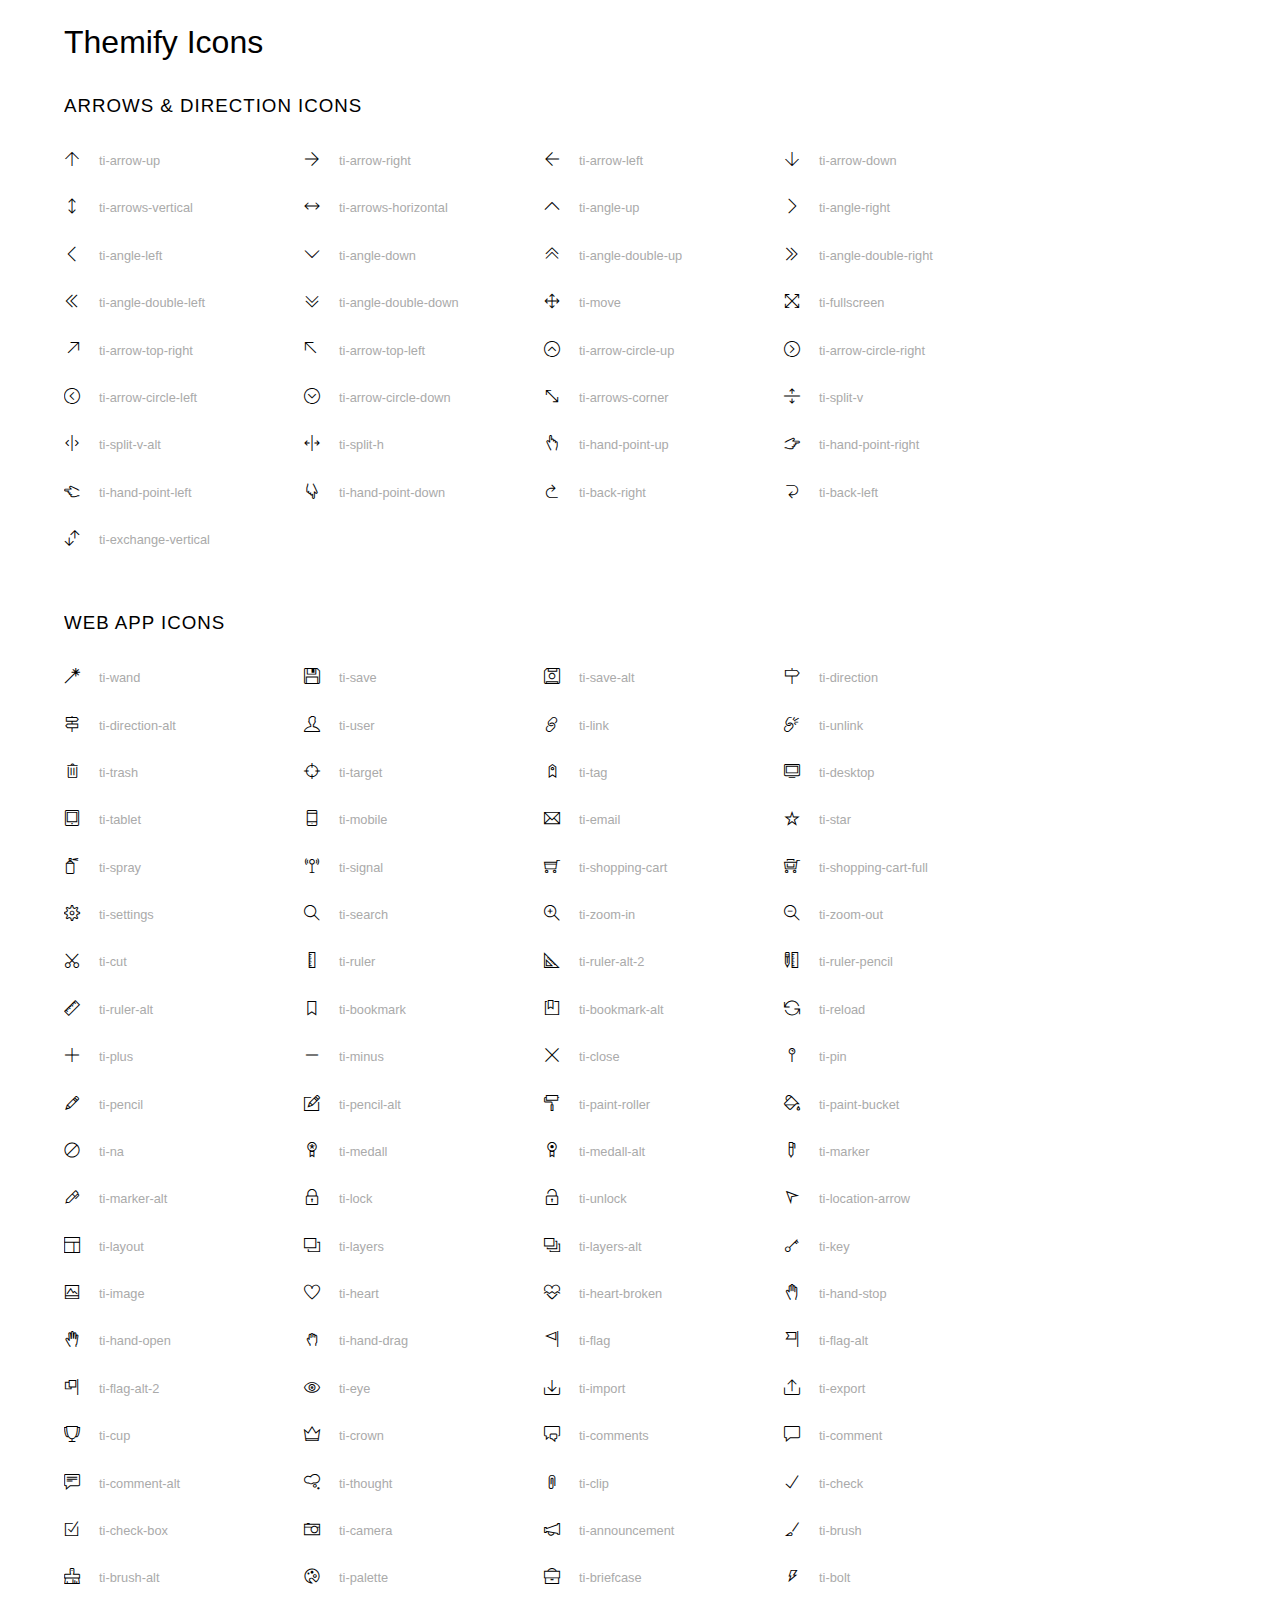
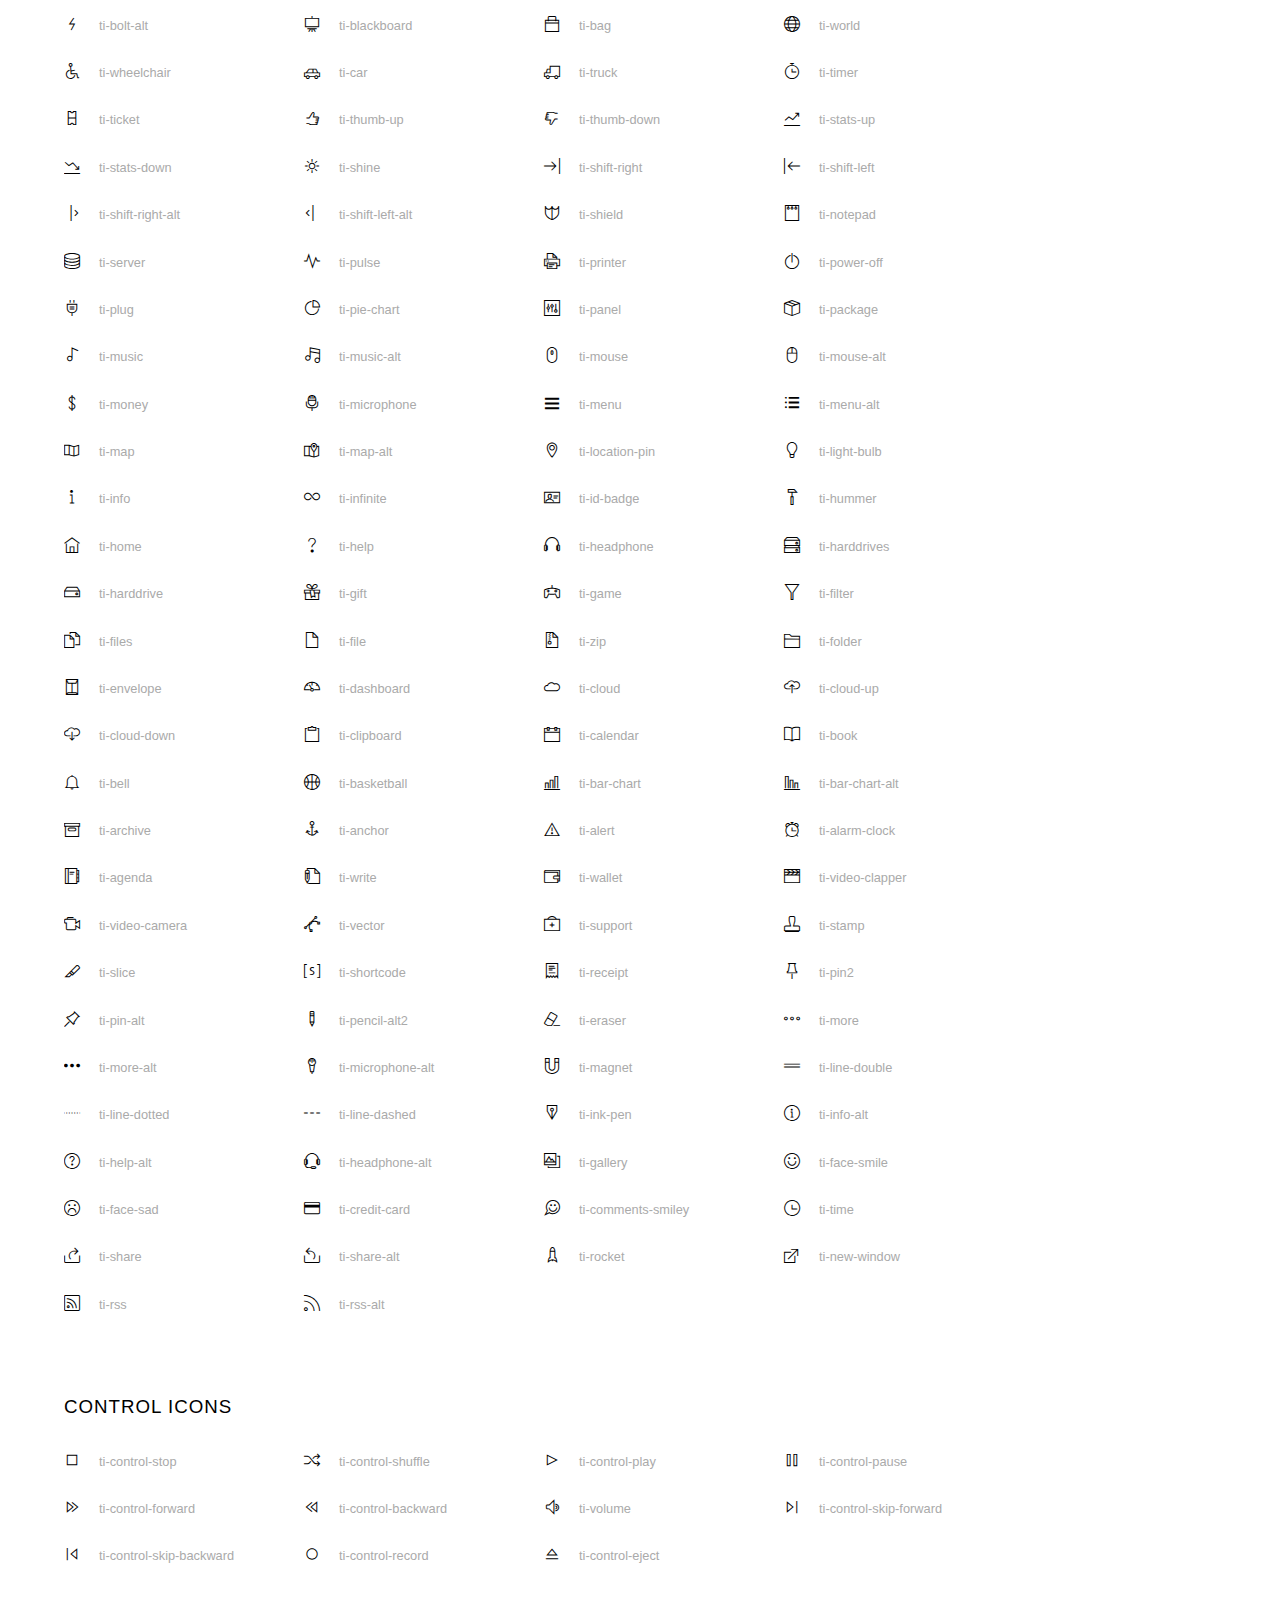
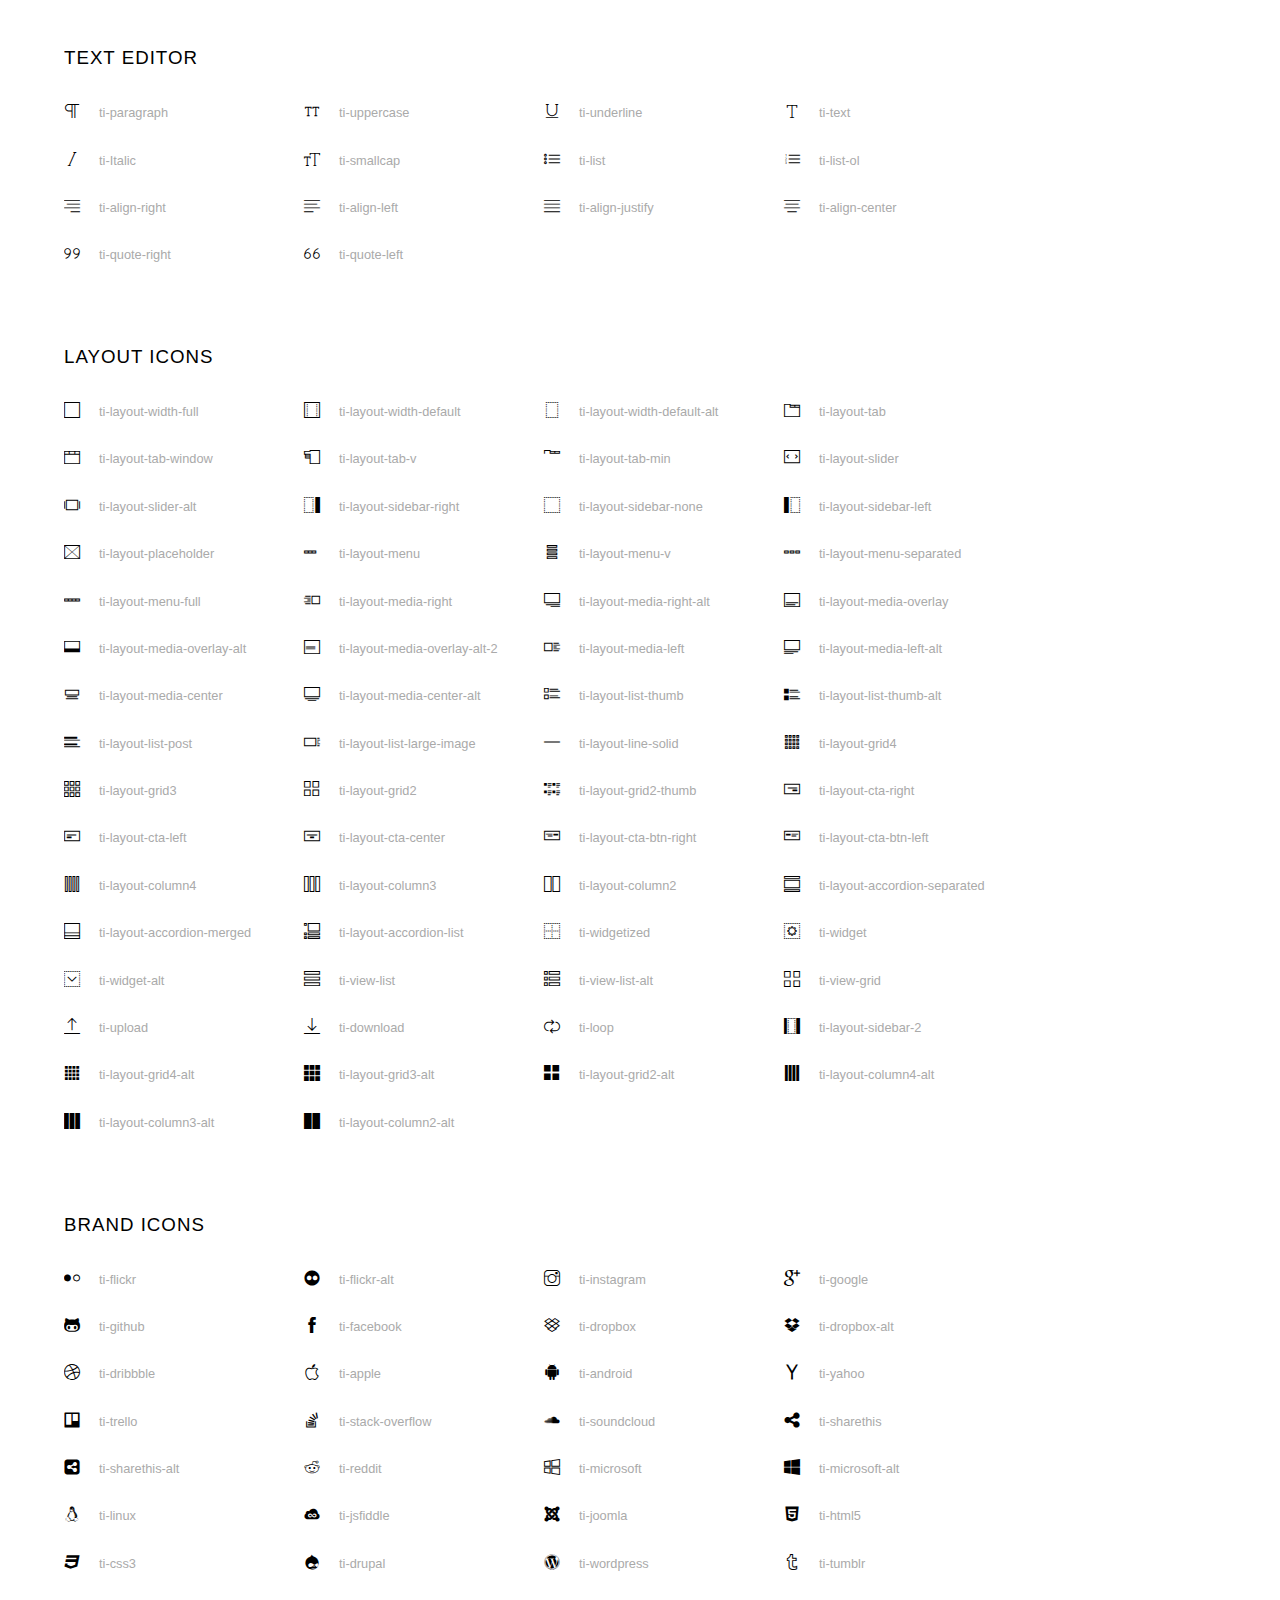
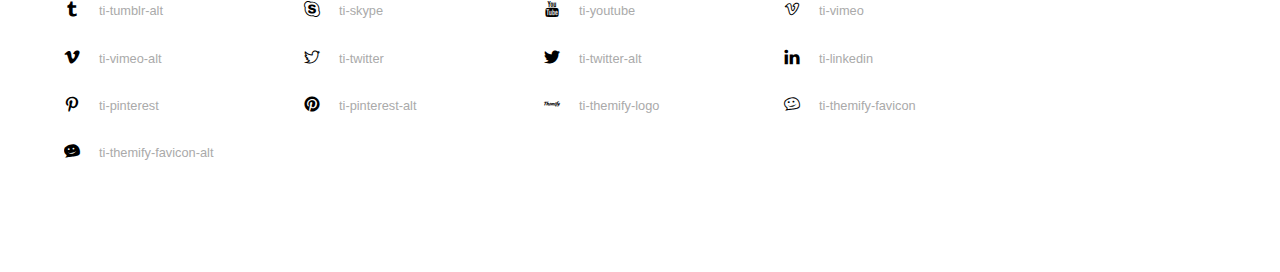
<file: asset/font/themify-icons/index.html>
<!doctype html>
<html>
<head>
	<meta charset="utf-8">
	<title>Themify Icon Font</title>
	<meta name="viewport" content="width=device-width">
	<link rel="stylesheet" href="demo-files/demo.css">
	<link rel="stylesheet" href="themify-icons.css">
	<!--[if lt IE 8]><!-->
	<link rel="stylesheet" href="ie7/ie7.css">
	<!--<![endif]-->
</head>
<body>
	<h1>Themify Icons</h1>

	<div class="icon-section">

		<div class="icon-section">
			<h3>Arrows &amp; Direction Icons </h3>

			<div class="icon-container">
				<span class="ti-arrow-up"></span><span class="icon-name"> ti-arrow-up</span>
			</div>
			<div class="icon-container">
				<span class="ti-arrow-right"></span><span class="icon-name"> ti-arrow-right</span>
			</div>
			<div class="icon-container">
				<span class="ti-arrow-left"></span><span class="icon-name"> ti-arrow-left</span>
			</div>
			<div class="icon-container">
				<span class="ti-arrow-down"></span><span class="icon-name"> ti-arrow-down</span>
			</div>
			<div class="icon-container">
				<span class="ti-arrows-vertical"></span><span class="icon-name"> ti-arrows-vertical</span>
			</div>
			<div class="icon-container">
				<span class="ti-arrows-horizontal"></span><span class="icon-name"> ti-arrows-horizontal</span>
			</div>
			<div class="icon-container">
				<span class="ti-angle-up"></span><span class="icon-name"> ti-angle-up</span>
			</div>
			<div class="icon-container">
				<span class="ti-angle-right"></span><span class="icon-name"> ti-angle-right</span>
			</div>
			<div class="icon-container">
				<span class="ti-angle-left"></span><span class="icon-name"> ti-angle-left</span>
			</div>
			<div class="icon-container">
				<span class="ti-angle-down"></span><span class="icon-name"> ti-angle-down</span>
			</div>	
			<div class="icon-container">
				<span class="ti-angle-double-up"></span><span class="icon-name"> ti-angle-double-up</span>
			</div>
			<div class="icon-container">
				<span class="ti-angle-double-right"></span><span class="icon-name"> ti-angle-double-right</span>
			</div>
			<div class="icon-container">
				<span class="ti-angle-double-left"></span><span class="icon-name"> ti-angle-double-left</span>
			</div>
			<div class="icon-container">
				<span class="ti-angle-double-down"></span><span class="icon-name"> ti-angle-double-down</span>
			</div>					
			<div class="icon-container">
				<span class="ti-move"></span><span class="icon-name"> ti-move</span>
			</div>
			<div class="icon-container">
				<span class="ti-fullscreen"></span><span class="icon-name"> ti-fullscreen</span>
			</div>
			<div class="icon-container">
				<span class="ti-arrow-top-right"></span><span class="icon-name"> ti-arrow-top-right</span>
			</div>
			<div class="icon-container">
				<span class="ti-arrow-top-left"></span><span class="icon-name"> ti-arrow-top-left</span>
			</div>
			<div class="icon-container">
				<span class="ti-arrow-circle-up"></span><span class="icon-name"> ti-arrow-circle-up</span>
			</div>
			<div class="icon-container">
				<span class="ti-arrow-circle-right"></span><span class="icon-name"> ti-arrow-circle-right</span>
			</div>
			<div class="icon-container">
				<span class="ti-arrow-circle-left"></span><span class="icon-name"> ti-arrow-circle-left</span>
			</div>
			<div class="icon-container">
				<span class="ti-arrow-circle-down"></span><span class="icon-name"> ti-arrow-circle-down</span>
			</div>
			<div class="icon-container">
				<span class="ti-arrows-corner"></span><span class="icon-name"> ti-arrows-corner</span>
			</div>
			<div class="icon-container">
				<span class="ti-split-v"></span><span class="icon-name"> ti-split-v</span>
			</div>

			<div class="icon-container">
				<span class="ti-split-v-alt"></span><span class="icon-name"> ti-split-v-alt</span>
			</div>
			<div class="icon-container">
				<span class="ti-split-h"></span><span class="icon-name"> ti-split-h</span>
			</div>
			<div class="icon-container">
				<span class="ti-hand-point-up"></span><span class="icon-name"> ti-hand-point-up</span>
			</div>
			<div class="icon-container">
				<span class="ti-hand-point-right"></span><span class="icon-name"> ti-hand-point-right</span>
			</div>
			<div class="icon-container">
				<span class="ti-hand-point-left"></span><span class="icon-name"> ti-hand-point-left</span>
			</div>
			<div class="icon-container">
				<span class="ti-hand-point-down"></span><span class="icon-name"> ti-hand-point-down</span>
			</div>
			<div class="icon-container">
				<span class="ti-back-right"></span><span class="icon-name"> ti-back-right</span>
			</div>
			<div class="icon-container">
				<span class="ti-back-left"></span><span class="icon-name"> ti-back-left</span>
			</div>
			<div class="icon-container">
				<span class="ti-exchange-vertical"></span><span class="icon-name"> ti-exchange-vertical</span>
			</div>

		</div> <!-- Arrows Icons -->



		<h3>Web App Icons</h3>
		
		<div class="icon-section">

			<div class="icon-container">
				<span class="ti-wand"></span><span class="icon-name"> ti-wand</span>
			</div>
			<div class="icon-container">
				<span class="ti-save"></span><span class="icon-name"> ti-save</span>
			</div>
			<div class="icon-container">
				<span class="ti-save-alt"></span><span class="icon-name"> ti-save-alt</span>
			</div>

			<div class="icon-container">
				<span class="ti-direction"></span><span class="icon-name"> ti-direction</span>
			</div>
			<div class="icon-container">
				<span class="ti-direction-alt"></span><span class="icon-name"> ti-direction-alt</span>
			</div>
			<div class="icon-container">
				<span class="ti-user"></span><span class="icon-name"> ti-user</span>
			</div>
			<div class="icon-container">
				<span class="ti-link"></span><span class="icon-name"> ti-link</span>
			</div>
			<div class="icon-container">
				<span class="ti-unlink"></span><span class="icon-name"> ti-unlink</span>
			</div>
			<div class="icon-container">
				<span class="ti-trash"></span><span class="icon-name"> ti-trash</span>
			</div>
			<div class="icon-container">
				<span class="ti-target"></span><span class="icon-name"> ti-target</span>
			</div>
			<div class="icon-container">
				<span class="ti-tag"></span><span class="icon-name"> ti-tag</span>
			</div>
			<div class="icon-container">
				<span class="ti-desktop"></span><span class="icon-name"> ti-desktop</span>
			</div>
			<div class="icon-container">
				<span class="ti-tablet"></span><span class="icon-name"> ti-tablet</span>
			</div>
			<div class="icon-container">
				<span class="ti-mobile"></span><span class="icon-name"> ti-mobile</span>
			</div>
			<div class="icon-container">
				<span class="ti-email"></span><span class="icon-name"> ti-email</span>
			</div>	
			<div class="icon-container">
				<span class="ti-star"></span><span class="icon-name"> ti-star</span>
			</div>
			<div class="icon-container">
				<span class="ti-spray"></span><span class="icon-name"> ti-spray</span>
			</div>
			<div class="icon-container">
				<span class="ti-signal"></span><span class="icon-name"> ti-signal</span>
			</div>
			<div class="icon-container">
				<span class="ti-shopping-cart"></span><span class="icon-name"> ti-shopping-cart</span>
			</div>
			<div class="icon-container">
				<span class="ti-shopping-cart-full"></span><span class="icon-name"> ti-shopping-cart-full</span>
			</div>
			<div class="icon-container">
				<span class="ti-settings"></span><span class="icon-name"> ti-settings</span>
			</div>
			<div class="icon-container">
				<span class="ti-search"></span><span class="icon-name"> ti-search</span>
			</div>
			<div class="icon-container">
				<span class="ti-zoom-in"></span><span class="icon-name"> ti-zoom-in</span>
			</div>
			<div class="icon-container">
				<span class="ti-zoom-out"></span><span class="icon-name"> ti-zoom-out</span>
			</div>
			<div class="icon-container">
				<span class="ti-cut"></span><span class="icon-name"> ti-cut</span>
			</div>
			<div class="icon-container">
				<span class="ti-ruler"></span><span class="icon-name"> ti-ruler</span>
			</div>
			<div class="icon-container">
				<span class="ti-ruler-alt-2"></span><span class="icon-name"> ti-ruler-alt-2</span>
			</div>			
			<div class="icon-container">
				<span class="ti-ruler-pencil"></span><span class="icon-name"> ti-ruler-pencil</span>
			</div>
			<div class="icon-container">
				<span class="ti-ruler-alt"></span><span class="icon-name"> ti-ruler-alt</span>
			</div>
			<div class="icon-container">
				<span class="ti-bookmark"></span><span class="icon-name"> ti-bookmark</span>
			</div>
			<div class="icon-container">
				<span class="ti-bookmark-alt"></span><span class="icon-name"> ti-bookmark-alt</span>
			</div>
			<div class="icon-container">
				<span class="ti-reload"></span><span class="icon-name"> ti-reload</span>
			</div>
			<div class="icon-container">
				<span class="ti-plus"></span><span class="icon-name"> ti-plus</span>
			</div>
			<div class="icon-container">
				<span class="ti-minus"></span><span class="icon-name"> ti-minus</span>
			</div>
			<div class="icon-container">
				<span class="ti-close"></span><span class="icon-name"> ti-close</span>
			</div>			
			<div class="icon-container">
				<span class="ti-pin"></span><span class="icon-name"> ti-pin</span>
			</div>
			<div class="icon-container">
				<span class="ti-pencil"></span><span class="icon-name"> ti-pencil</span>
			</div>
					
		  	<div class="icon-container">
				<span class="ti-pencil-alt"></span><span class="icon-name"> ti-pencil-alt</span>
			</div>
			<div class="icon-container">
				<span class="ti-paint-roller"></span><span class="icon-name"> ti-paint-roller</span>
			</div>
			<div class="icon-container">
				<span class="ti-paint-bucket"></span><span class="icon-name"> ti-paint-bucket</span>
			</div>
			<div class="icon-container">
				<span class="ti-na"></span><span class="icon-name"> ti-na</span>
			</div>
			<div class="icon-container">
				<span class="ti-medall"></span><span class="icon-name"> ti-medall</span>
			</div>
			<div class="icon-container">
				<span class="ti-medall-alt"></span><span class="icon-name"> ti-medall-alt</span>
			</div>
			<div class="icon-container">
				<span class="ti-marker"></span><span class="icon-name"> ti-marker</span>
			</div>
			<div class="icon-container">
				<span class="ti-marker-alt"></span><span class="icon-name"> ti-marker-alt</span>
			</div>

			<div class="icon-container">
				<span class="ti-lock"></span><span class="icon-name"> ti-lock</span>
			</div>
			<div class="icon-container">
				<span class="ti-unlock"></span><span class="icon-name"> ti-unlock</span>
			</div>
			<div class="icon-container">
				<span class="ti-location-arrow"></span><span class="icon-name"> ti-location-arrow</span>
			</div>
			<div class="icon-container">
				<span class="ti-layout"></span><span class="icon-name"> ti-layout</span>
			</div>
			<div class="icon-container">
				<span class="ti-layers"></span><span class="icon-name"> ti-layers</span>
			</div>
			<div class="icon-container">
				<span class="ti-layers-alt"></span><span class="icon-name"> ti-layers-alt</span>
			</div>
			<div class="icon-container">
				<span class="ti-key"></span><span class="icon-name"> ti-key</span>
			</div>
			<div class="icon-container">
				<span class="ti-image"></span><span class="icon-name"> ti-image</span>
			</div>
			<div class="icon-container">
				<span class="ti-heart"></span><span class="icon-name"> ti-heart</span>
			</div>
			<div class="icon-container">
				<span class="ti-heart-broken"></span><span class="icon-name"> ti-heart-broken</span>
			</div>
			<div class="icon-container">
				<span class="ti-hand-stop"></span><span class="icon-name"> ti-hand-stop</span>
			</div>
			<div class="icon-container">
				<span class="ti-hand-open"></span><span class="icon-name"> ti-hand-open</span>
			</div>
			<div class="icon-container">
				<span class="ti-hand-drag"></span><span class="icon-name"> ti-hand-drag</span>
			</div>
			<div class="icon-container">
				<span class="ti-flag"></span><span class="icon-name"> ti-flag</span>
			</div>
			<div class="icon-container">
				<span class="ti-flag-alt"></span><span class="icon-name"> ti-flag-alt</span>
			</div>
			<div class="icon-container">
				<span class="ti-flag-alt-2"></span><span class="icon-name"> ti-flag-alt-2</span>
			</div>
			<div class="icon-container">
				<span class="ti-eye"></span><span class="icon-name"> ti-eye</span>
			</div>
			<div class="icon-container">
				<span class="ti-import"></span><span class="icon-name"> ti-import</span>
			</div>			
			<div class="icon-container">
				<span class="ti-export"></span><span class="icon-name"> ti-export</span>
			</div>
			<div class="icon-container">
				<span class="ti-cup"></span><span class="icon-name"> ti-cup</span>
			</div>
			<div class="icon-container">
				<span class="ti-crown"></span><span class="icon-name"> ti-crown</span>
			</div>
			<div class="icon-container">
				<span class="ti-comments"></span><span class="icon-name"> ti-comments</span>
			</div>
			<div class="icon-container">
				<span class="ti-comment"></span><span class="icon-name"> ti-comment</span>
			</div>
			<div class="icon-container">
				<span class="ti-comment-alt"></span><span class="icon-name"> ti-comment-alt</span>
			</div>
			<div class="icon-container">
				<span class="ti-thought"></span><span class="icon-name"> ti-thought</span>
			</div>			
			<div class="icon-container">
				<span class="ti-clip"></span><span class="icon-name"> ti-clip</span>
			</div>

			<div class="icon-container">
				<span class="ti-check"></span><span class="icon-name"> ti-check</span>
			</div>
			<div class="icon-container">
				<span class="ti-check-box"></span><span class="icon-name"> ti-check-box</span>
			</div>
			<div class="icon-container">
				<span class="ti-camera"></span><span class="icon-name"> ti-camera</span>
			</div>
			<div class="icon-container">
				<span class="ti-announcement"></span><span class="icon-name"> ti-announcement</span>
			</div>
			<div class="icon-container">
				<span class="ti-brush"></span><span class="icon-name"> ti-brush</span>
			</div>
			<div class="icon-container">
				<span class="ti-brush-alt"></span><span class="icon-name"> ti-brush-alt</span>
			</div>
			<div class="icon-container">
				<span class="ti-palette"></span><span class="icon-name"> ti-palette</span>
			</div>			
			<div class="icon-container">
				<span class="ti-briefcase"></span><span class="icon-name"> ti-briefcase</span>
			</div>
			<div class="icon-container">
				<span class="ti-bolt"></span><span class="icon-name"> ti-bolt</span>
			</div>
			<div class="icon-container">
				<span class="ti-bolt-alt"></span><span class="icon-name"> ti-bolt-alt</span>
			</div>
			<div class="icon-container">
				<span class="ti-blackboard"></span><span class="icon-name"> ti-blackboard</span>
			</div>
			<div class="icon-container">
				<span class="ti-bag"></span><span class="icon-name"> ti-bag</span>
			</div>
			<div class="icon-container">
				<span class="ti-world"></span><span class="icon-name"> ti-world</span>
			</div>
			<div class="icon-container">
				<span class="ti-wheelchair"></span><span class="icon-name"> ti-wheelchair</span>
			</div>
			<div class="icon-container">
				<span class="ti-car"></span><span class="icon-name"> ti-car</span>
			</div>
			<div class="icon-container">
				<span class="ti-truck"></span><span class="icon-name"> ti-truck</span>
			</div>
			<div class="icon-container">
				<span class="ti-timer"></span><span class="icon-name"> ti-timer</span>
			</div>
			<div class="icon-container">
				<span class="ti-ticket"></span><span class="icon-name"> ti-ticket</span>
			</div>
			<div class="icon-container">
				<span class="ti-thumb-up"></span><span class="icon-name"> ti-thumb-up</span>
			</div>
			<div class="icon-container">
				<span class="ti-thumb-down"></span><span class="icon-name"> ti-thumb-down</span>
			</div>

			<div class="icon-container">
				<span class="ti-stats-up"></span><span class="icon-name"> ti-stats-up</span>
			</div>
			<div class="icon-container">
				<span class="ti-stats-down"></span><span class="icon-name"> ti-stats-down</span>
			</div>
			<div class="icon-container">
				<span class="ti-shine"></span><span class="icon-name"> ti-shine</span>
			</div>
			<div class="icon-container">
				<span class="ti-shift-right"></span><span class="icon-name"> ti-shift-right</span>
			</div>
			<div class="icon-container">
				<span class="ti-shift-left"></span><span class="icon-name"> ti-shift-left</span>
			</div>

			<div class="icon-container">
				<span class="ti-shift-right-alt"></span><span class="icon-name"> ti-shift-right-alt</span>
			</div>
			<div class="icon-container">
				<span class="ti-shift-left-alt"></span><span class="icon-name"> ti-shift-left-alt</span>
			</div>
			<div class="icon-container">
				<span class="ti-shield"></span><span class="icon-name"> ti-shield</span>
			</div>
			<div class="icon-container">
				<span class="ti-notepad"></span><span class="icon-name"> ti-notepad</span>
			</div>
			<div class="icon-container">
				<span class="ti-server"></span><span class="icon-name"> ti-server</span>
			</div>

			<div class="icon-container">
				<span class="ti-pulse"></span><span class="icon-name"> ti-pulse</span>
			</div>
			<div class="icon-container">
				<span class="ti-printer"></span><span class="icon-name"> ti-printer</span>
			</div>
			<div class="icon-container">
				<span class="ti-power-off"></span><span class="icon-name"> ti-power-off</span>
			</div>
			<div class="icon-container">
				<span class="ti-plug"></span><span class="icon-name"> ti-plug</span>
			</div>
			<div class="icon-container">
				<span class="ti-pie-chart"></span><span class="icon-name"> ti-pie-chart</span>
			</div>

			<div class="icon-container">
				<span class="ti-panel"></span><span class="icon-name"> ti-panel</span>
			</div>
			<div class="icon-container">
				<span class="ti-package"></span><span class="icon-name"> ti-package</span>
			</div>
			<div class="icon-container">
				<span class="ti-music"></span><span class="icon-name"> ti-music</span>
			</div>
			<div class="icon-container">
				<span class="ti-music-alt"></span><span class="icon-name"> ti-music-alt</span>
			</div>
			<div class="icon-container">
				<span class="ti-mouse"></span><span class="icon-name"> ti-mouse</span>
			</div>
			<div class="icon-container">
				<span class="ti-mouse-alt"></span><span class="icon-name"> ti-mouse-alt</span>
			</div>
			<div class="icon-container">
				<span class="ti-money"></span><span class="icon-name"> ti-money</span>
			</div>
			<div class="icon-container">
				<span class="ti-microphone"></span><span class="icon-name"> ti-microphone</span>
			</div>
			<div class="icon-container">
				<span class="ti-menu"></span><span class="icon-name"> ti-menu</span>
			</div>
			<div class="icon-container">
				<span class="ti-menu-alt"></span><span class="icon-name"> ti-menu-alt</span>
			</div>
			<div class="icon-container">
				<span class="ti-map"></span><span class="icon-name"> ti-map</span>
			</div>
			<div class="icon-container">
				<span class="ti-map-alt"></span><span class="icon-name"> ti-map-alt</span>
			</div>

			<div class="icon-container">
				<span class="ti-location-pin"></span><span class="icon-name"> ti-location-pin</span>
			</div>

			<div class="icon-container">
				<span class="ti-light-bulb"></span><span class="icon-name"> ti-light-bulb</span>
			</div>
			<div class="icon-container">
				<span class="ti-info"></span><span class="icon-name"> ti-info</span>
			</div>
			<div class="icon-container">
				<span class="ti-infinite"></span><span class="icon-name"> ti-infinite</span>
			</div>
			<div class="icon-container">
				<span class="ti-id-badge"></span><span class="icon-name"> ti-id-badge</span>
			</div>
			<div class="icon-container">
				<span class="ti-hummer"></span><span class="icon-name"> ti-hummer</span>
			</div>
			<div class="icon-container">
				<span class="ti-home"></span><span class="icon-name"> ti-home</span>
			</div>
			<div class="icon-container">
				<span class="ti-help"></span><span class="icon-name"> ti-help</span>
			</div>
			<div class="icon-container">
				<span class="ti-headphone"></span><span class="icon-name"> ti-headphone</span>
			</div>
			<div class="icon-container">
				<span class="ti-harddrives"></span><span class="icon-name"> ti-harddrives</span>
			</div>
			<div class="icon-container">
				<span class="ti-harddrive"></span><span class="icon-name"> ti-harddrive</span>
			</div>
			<div class="icon-container">
				<span class="ti-gift"></span><span class="icon-name"> ti-gift</span>
			</div>
			<div class="icon-container">
				<span class="ti-game"></span><span class="icon-name"> ti-game</span>
			</div>
			<div class="icon-container">
				<span class="ti-filter"></span><span class="icon-name"> ti-filter</span>
			</div>
			<div class="icon-container">
				<span class="ti-files"></span><span class="icon-name"> ti-files</span>
			</div>
			<div class="icon-container">
				<span class="ti-file"></span><span class="icon-name"> ti-file</span>
			</div>
			<div class="icon-container">
				<span class="ti-zip"></span><span class="icon-name"> ti-zip</span>
			</div>
			<div class="icon-container">
				<span class="ti-folder"></span><span class="icon-name"> ti-folder</span>
			</div>			
			<div class="icon-container">
				<span class="ti-envelope"></span><span class="icon-name"> ti-envelope</span>
			</div>


			<div class="icon-container">
				<span class="ti-dashboard"></span><span class="icon-name"> ti-dashboard</span>
			</div>
			<div class="icon-container">
				<span class="ti-cloud"></span><span class="icon-name"> ti-cloud</span>
			</div>
			<div class="icon-container">
				<span class="ti-cloud-up"></span><span class="icon-name"> ti-cloud-up</span>
			</div>
			<div class="icon-container">
				<span class="ti-cloud-down"></span><span class="icon-name"> ti-cloud-down</span>
			</div>
			<div class="icon-container">
				<span class="ti-clipboard"></span><span class="icon-name"> ti-clipboard</span>
			</div>
			<div class="icon-container">
				<span class="ti-calendar"></span><span class="icon-name"> ti-calendar</span>
			</div>
			<div class="icon-container">
				<span class="ti-book"></span><span class="icon-name"> ti-book</span>
			</div>
			<div class="icon-container">
				<span class="ti-bell"></span><span class="icon-name"> ti-bell</span>
			</div>
			<div class="icon-container">
				<span class="ti-basketball"></span><span class="icon-name"> ti-basketball</span>
			</div>
			<div class="icon-container">
				<span class="ti-bar-chart"></span><span class="icon-name"> ti-bar-chart</span>
			</div>
			<div class="icon-container">
				<span class="ti-bar-chart-alt"></span><span class="icon-name"> ti-bar-chart-alt</span>
			</div>


			<div class="icon-container">
				<span class="ti-archive"></span><span class="icon-name"> ti-archive</span>
			</div>
			<div class="icon-container">
				<span class="ti-anchor"></span><span class="icon-name"> ti-anchor</span>
			</div>

			<div class="icon-container">
				<span class="ti-alert"></span><span class="icon-name"> ti-alert</span>
			</div>
			<div class="icon-container">
				<span class="ti-alarm-clock"></span><span class="icon-name"> ti-alarm-clock</span>
			</div>
			<div class="icon-container">
				<span class="ti-agenda"></span><span class="icon-name"> ti-agenda</span>
			</div>
			<div class="icon-container">
				<span class="ti-write"></span><span class="icon-name"> ti-write</span>
			</div>

			<div class="icon-container">
				<span class="ti-wallet"></span><span class="icon-name"> ti-wallet</span>
			</div>
			<div class="icon-container">
				<span class="ti-video-clapper"></span><span class="icon-name"> ti-video-clapper</span>
			</div>
			<div class="icon-container">
				<span class="ti-video-camera"></span><span class="icon-name"> ti-video-camera</span>
			</div>
			<div class="icon-container">
				<span class="ti-vector"></span><span class="icon-name"> ti-vector</span>
			</div>

			<div class="icon-container">
				<span class="ti-support"></span><span class="icon-name"> ti-support</span>
			</div>
			<div class="icon-container">
				<span class="ti-stamp"></span><span class="icon-name"> ti-stamp</span>
			</div>
			<div class="icon-container">
				<span class="ti-slice"></span><span class="icon-name"> ti-slice</span>
			</div>
			<div class="icon-container">
				<span class="ti-shortcode"></span><span class="icon-name"> ti-shortcode</span>
			</div>
			<div class="icon-container">
				<span class="ti-receipt"></span><span class="icon-name"> ti-receipt</span>
			</div>
			<div class="icon-container">
				<span class="ti-pin2"></span><span class="icon-name"> ti-pin2</span>
			</div>
			<div class="icon-container">
				<span class="ti-pin-alt"></span><span class="icon-name"> ti-pin-alt</span>
			</div>
			<div class="icon-container">
				<span class="ti-pencil-alt2"></span><span class="icon-name"> ti-pencil-alt2</span>
			</div>
			<div class="icon-container">
				<span class="ti-eraser"></span><span class="icon-name"> ti-eraser</span>
			</div>			
			<div class="icon-container">
				<span class="ti-more"></span><span class="icon-name"> ti-more</span>
			</div>
			<div class="icon-container">
				<span class="ti-more-alt"></span><span class="icon-name"> ti-more-alt</span>
			</div>
			<div class="icon-container">
				<span class="ti-microphone-alt"></span><span class="icon-name"> ti-microphone-alt</span>
			</div>
			<div class="icon-container">
				<span class="ti-magnet"></span><span class="icon-name"> ti-magnet</span>
			</div>
			<div class="icon-container">
				<span class="ti-line-double"></span><span class="icon-name"> ti-line-double</span>
			</div>
			<div class="icon-container">
				<span class="ti-line-dotted"></span><span class="icon-name"> ti-line-dotted</span>
			</div>
			<div class="icon-container">
				<span class="ti-line-dashed"></span><span class="icon-name"> ti-line-dashed</span>
			</div>

			<div class="icon-container">
				<span class="ti-ink-pen"></span><span class="icon-name"> ti-ink-pen</span>
			</div>
			<div class="icon-container">
				<span class="ti-info-alt"></span><span class="icon-name"> ti-info-alt</span>
			</div>
			<div class="icon-container">
				<span class="ti-help-alt"></span><span class="icon-name"> ti-help-alt</span>
			</div>
			<div class="icon-container">
				<span class="ti-headphone-alt"></span><span class="icon-name"> ti-headphone-alt</span>
			</div>

			<div class="icon-container">
				<span class="ti-gallery"></span><span class="icon-name"> ti-gallery</span>
			</div>
			<div class="icon-container">
				<span class="ti-face-smile"></span><span class="icon-name"> ti-face-smile</span>
			</div>
			<div class="icon-container">
				<span class="ti-face-sad"></span><span class="icon-name"> ti-face-sad</span>
			</div>
			<div class="icon-container">
				<span class="ti-credit-card"></span><span class="icon-name"> ti-credit-card</span>
			</div>
			<div class="icon-container">
				<span class="ti-comments-smiley"></span><span class="icon-name"> ti-comments-smiley</span>
			</div>
			<div class="icon-container">
				<span class="ti-time"></span><span class="icon-name"> ti-time</span>
			</div>
			<div class="icon-container">
				<span class="ti-share"></span><span class="icon-name"> ti-share</span>
			</div>
			<div class="icon-container">
				<span class="ti-share-alt"></span><span class="icon-name"> ti-share-alt</span>
			</div>
			<div class="icon-container">
				<span class="ti-rocket"></span><span class="icon-name"> ti-rocket</span>
			</div>

			<div class="icon-container">
				<span class="ti-new-window"></span><span class="icon-name"> ti-new-window</span>
			</div>

			<div class="icon-container">
				<span class="ti-rss"></span><span class="icon-name"> ti-rss</span>
			</div>

			<div class="icon-container">
				<span class="ti-rss-alt"></span><span class="icon-name"> ti-rss-alt</span>
			</div>
			
		</div><!-- Web App Icons -->


		<div class="icon-section">
			<h3>Control Icons</h3>
			<div class="icon-container">
				<span class="ti-control-stop"></span><span class="icon-name"> ti-control-stop</span>
			</div>
			<div class="icon-container">
				<span class="ti-control-shuffle"></span><span class="icon-name"> ti-control-shuffle</span>
			</div>
			<div class="icon-container">
				<span class="ti-control-play"></span><span class="icon-name"> ti-control-play</span>
			</div>
			<div class="icon-container">
				<span class="ti-control-pause"></span><span class="icon-name"> ti-control-pause</span>
			</div>
			<div class="icon-container">
				<span class="ti-control-forward"></span><span class="icon-name"> ti-control-forward</span>
			</div>
			<div class="icon-container">
				<span class="ti-control-backward"></span><span class="icon-name"> ti-control-backward</span>
			</div>	
			<div class="icon-container">
				<span class="ti-volume"></span><span class="icon-name"> ti-volume</span>
			</div>
			<div class="icon-container">
				<span class="ti-control-skip-forward"></span><span class="icon-name"> ti-control-skip-forward</span>
			</div>
			<div class="icon-container">
				<span class="ti-control-skip-backward"></span><span class="icon-name"> ti-control-skip-backward</span>
			</div>
			<div class="icon-container">
				<span class="ti-control-record"></span><span class="icon-name"> ti-control-record</span>
			</div>
			<div class="icon-container">
				<span class="ti-control-eject"></span><span class="icon-name"> ti-control-eject</span>
			</div>			
		</div> <!-- Control Icons -->


		<div class="icon-section">
			<h3>Text Editor</h3>

			<div class="icon-container">
				<span class="ti-paragraph"></span><span class="icon-name"> ti-paragraph</span>
			</div>
			<div class="icon-container">
				<span class="ti-uppercase"></span><span class="icon-name"> ti-uppercase</span>
			</div>

			<div class="icon-container">
				<span class="ti-underline"></span><span class="icon-name"> ti-underline</span>
			</div>
			<div class="icon-container">
				<span class="ti-text"></span><span class="icon-name"> ti-text</span>
			</div>
			<div class="icon-container">
				<span class="ti-Italic"></span><span class="icon-name"> ti-Italic</span>
			</div>
			<div class="icon-container">
				<span class="ti-smallcap"></span><span class="icon-name"> ti-smallcap</span>
			</div>
			<div class="icon-container">
				<span class="ti-list"></span><span class="icon-name"> ti-list</span>
			</div>
			<div class="icon-container">
				<span class="ti-list-ol"></span><span class="icon-name"> ti-list-ol</span>
			</div>
			<div class="icon-container">
				<span class="ti-align-right"></span><span class="icon-name"> ti-align-right</span>
			</div>
			<div class="icon-container">
				<span class="ti-align-left"></span><span class="icon-name"> ti-align-left</span>
			</div>
			<div class="icon-container">
				<span class="ti-align-justify"></span><span class="icon-name"> ti-align-justify</span>
			</div>
			<div class="icon-container">
				<span class="ti-align-center"></span><span class="icon-name"> ti-align-center</span>
			</div>
			<div class="icon-container">
				<span class="ti-quote-right"></span><span class="icon-name"> ti-quote-right</span>
			</div>
			<div class="icon-container">
				<span class="ti-quote-left"></span><span class="icon-name"> ti-quote-left</span>
			</div>

		</div> <!-- Text Editor -->



		<div class="icon-section">
			<h3>Layout Icons</h3>
			<div class="icon-container">
				<span class="ti-layout-width-full"></span><span class="icon-name"> ti-layout-width-full</span>
			</div>
			<div class="icon-container">
				<span class="ti-layout-width-default"></span><span class="icon-name"> ti-layout-width-default</span>
			</div>
			<div class="icon-container">
				<span class="ti-layout-width-default-alt"></span><span class="icon-name"> ti-layout-width-default-alt</span>
			</div>
			<div class="icon-container">
				<span class="ti-layout-tab"></span><span class="icon-name"> ti-layout-tab</span>
			</div>
			<div class="icon-container">
				<span class="ti-layout-tab-window"></span><span class="icon-name"> ti-layout-tab-window</span>
			</div>
			<div class="icon-container">
				<span class="ti-layout-tab-v"></span><span class="icon-name"> ti-layout-tab-v</span>
			</div>
			<div class="icon-container">
				<span class="ti-layout-tab-min"></span><span class="icon-name"> ti-layout-tab-min</span>
			</div>
			<div class="icon-container">
				<span class="ti-layout-slider"></span><span class="icon-name"> ti-layout-slider</span>
			</div>
			<div class="icon-container">
				<span class="ti-layout-slider-alt"></span><span class="icon-name"> ti-layout-slider-alt</span>
			</div>
			<div class="icon-container">
				<span class="ti-layout-sidebar-right"></span><span class="icon-name"> ti-layout-sidebar-right</span>
			</div>
			<div class="icon-container">
				<span class="ti-layout-sidebar-none"></span><span class="icon-name"> ti-layout-sidebar-none</span>
			</div>
			<div class="icon-container">
				<span class="ti-layout-sidebar-left"></span><span class="icon-name"> ti-layout-sidebar-left</span>
			</div>
			<div class="icon-container">
				<span class="ti-layout-placeholder"></span><span class="icon-name"> ti-layout-placeholder</span>
			</div>
			<div class="icon-container">
				<span class="ti-layout-menu"></span><span class="icon-name"> ti-layout-menu</span>
			</div>
			<div class="icon-container">
				<span class="ti-layout-menu-v"></span><span class="icon-name"> ti-layout-menu-v</span>
			</div>
			<div class="icon-container">
				<span class="ti-layout-menu-separated"></span><span class="icon-name"> ti-layout-menu-separated</span>
			</div>
			<div class="icon-container">
				<span class="ti-layout-menu-full"></span><span class="icon-name"> ti-layout-menu-full</span>
			</div>
			<div class="icon-container">
				<span class="ti-layout-media-right"></span><span class="icon-name"> ti-layout-media-right</span>
			</div>
			<div class="icon-container">
				<span class="ti-layout-media-right-alt"></span><span class="icon-name"> ti-layout-media-right-alt</span>
			</div>
			<div class="icon-container">
				<span class="ti-layout-media-overlay"></span><span class="icon-name"> ti-layout-media-overlay</span>
			</div>
			<div class="icon-container">
				<span class="ti-layout-media-overlay-alt"></span><span class="icon-name"> ti-layout-media-overlay-alt</span>
			</div>
			<div class="icon-container">
				<span class="ti-layout-media-overlay-alt-2"></span><span class="icon-name"> ti-layout-media-overlay-alt-2</span>
			</div>
			<div class="icon-container">
				<span class="ti-layout-media-left"></span><span class="icon-name"> ti-layout-media-left</span>
			</div>
			<div class="icon-container">
				<span class="ti-layout-media-left-alt"></span><span class="icon-name"> ti-layout-media-left-alt</span>
			</div>
			<div class="icon-container">
				<span class="ti-layout-media-center"></span><span class="icon-name"> ti-layout-media-center</span>
			</div>
			<div class="icon-container">
				<span class="ti-layout-media-center-alt"></span><span class="icon-name"> ti-layout-media-center-alt</span>
			</div>
			<div class="icon-container">
				<span class="ti-layout-list-thumb"></span><span class="icon-name"> ti-layout-list-thumb</span>
			</div>
			<div class="icon-container">
				<span class="ti-layout-list-thumb-alt"></span><span class="icon-name"> ti-layout-list-thumb-alt</span>
			</div>
			<div class="icon-container">
				<span class="ti-layout-list-post"></span><span class="icon-name"> ti-layout-list-post</span>
			</div>
			<div class="icon-container">
				<span class="ti-layout-list-large-image"></span><span class="icon-name"> ti-layout-list-large-image</span>
			</div>
			<div class="icon-container">
				<span class="ti-layout-line-solid"></span><span class="icon-name"> ti-layout-line-solid</span>
			</div>
			<div class="icon-container">
				<span class="ti-layout-grid4"></span><span class="icon-name"> ti-layout-grid4</span>
			</div>
			<div class="icon-container">
				<span class="ti-layout-grid3"></span><span class="icon-name"> ti-layout-grid3</span>
			</div>
			<div class="icon-container">
				<span class="ti-layout-grid2"></span><span class="icon-name"> ti-layout-grid2</span>
			</div>
			<div class="icon-container">
				<span class="ti-layout-grid2-thumb"></span><span class="icon-name"> ti-layout-grid2-thumb</span>
			</div>
			<div class="icon-container">
				<span class="ti-layout-cta-right"></span><span class="icon-name"> ti-layout-cta-right</span>
			</div>
			<div class="icon-container">
				<span class="ti-layout-cta-left"></span><span class="icon-name"> ti-layout-cta-left</span>
			</div>
			<div class="icon-container">
				<span class="ti-layout-cta-center"></span><span class="icon-name"> ti-layout-cta-center</span>
			</div>
			<div class="icon-container">
				<span class="ti-layout-cta-btn-right"></span><span class="icon-name"> ti-layout-cta-btn-right</span>
			</div>
			<div class="icon-container">
				<span class="ti-layout-cta-btn-left"></span><span class="icon-name"> ti-layout-cta-btn-left</span>
			</div>
			<div class="icon-container">
				<span class="ti-layout-column4"></span><span class="icon-name"> ti-layout-column4</span>
			</div>
			<div class="icon-container">
				<span class="ti-layout-column3"></span><span class="icon-name"> ti-layout-column3</span>
			</div>
			<div class="icon-container">
				<span class="ti-layout-column2"></span><span class="icon-name"> ti-layout-column2</span>
			</div>
			<div class="icon-container">
				<span class="ti-layout-accordion-separated"></span><span class="icon-name"> ti-layout-accordion-separated</span>
			</div>
			<div class="icon-container">
				<span class="ti-layout-accordion-merged"></span><span class="icon-name"> ti-layout-accordion-merged</span>
			</div>
			<div class="icon-container">
				<span class="ti-layout-accordion-list"></span><span class="icon-name"> ti-layout-accordion-list</span>
			</div>
			<div class="icon-container">
				<span class="ti-widgetized"></span><span class="icon-name"> ti-widgetized</span>
			</div>
			<div class="icon-container">
				<span class="ti-widget"></span><span class="icon-name"> ti-widget</span>
			</div>
			<div class="icon-container">
				<span class="ti-widget-alt"></span><span class="icon-name"> ti-widget-alt</span>
			</div>
			<div class="icon-container">
				<span class="ti-view-list"></span><span class="icon-name"> ti-view-list</span>
			</div>
			<div class="icon-container">
				<span class="ti-view-list-alt"></span><span class="icon-name"> ti-view-list-alt</span>
			</div>
			<div class="icon-container">
				<span class="ti-view-grid"></span><span class="icon-name"> ti-view-grid</span>
			</div>
			<div class="icon-container">
				<span class="ti-upload"></span><span class="icon-name"> ti-upload</span>
			</div>
			<div class="icon-container">
				<span class="ti-download"></span><span class="icon-name"> ti-download</span>
			</div>	
			<div class="icon-container">
				<span class="ti-loop"></span><span class="icon-name"> ti-loop</span>
			</div>
			<div class="icon-container">
				<span class="ti-layout-sidebar-2"></span><span class="icon-name"> ti-layout-sidebar-2</span>
			</div>
			<div class="icon-container">
				<span class="ti-layout-grid4-alt"></span><span class="icon-name"> ti-layout-grid4-alt</span>
			</div>
			<div class="icon-container">
				<span class="ti-layout-grid3-alt"></span><span class="icon-name"> ti-layout-grid3-alt</span>
			</div>
			<div class="icon-container">
				<span class="ti-layout-grid2-alt"></span><span class="icon-name"> ti-layout-grid2-alt</span>
			</div>
			<div class="icon-container">
				<span class="ti-layout-column4-alt"></span><span class="icon-name"> ti-layout-column4-alt</span>
			</div>
			<div class="icon-container">
				<span class="ti-layout-column3-alt"></span><span class="icon-name"> ti-layout-column3-alt</span>
			</div>
			<div class="icon-container">
				<span class="ti-layout-column2-alt"></span><span class="icon-name"> ti-layout-column2-alt</span>
			</div>		


		</div> <!-- Layout Icons -->


		<div class="icon-section">
			<h3>Brand Icons</h3>

			<div class="icon-container">
				<span class="ti-flickr"></span><span class="icon-name"> ti-flickr</span>
			</div>
			<div class="icon-container">
				<span class="ti-flickr-alt"></span><span class="icon-name"> ti-flickr-alt</span>
			</div>			
			<div class="icon-container">
				<span class="ti-instagram"></span><span class="icon-name"> ti-instagram</span>
			</div>
			<div class="icon-container">
				<span class="ti-google"></span><span class="icon-name"> ti-google</span>
			</div>
			<div class="icon-container">
				<span class="ti-github"></span><span class="icon-name"> ti-github</span>
			</div>

			<div class="icon-container">
				<span class="ti-facebook"></span><span class="icon-name"> ti-facebook</span>
			</div>
			<div class="icon-container">
				<span class="ti-dropbox"></span><span class="icon-name"> ti-dropbox</span>
			</div>
			<div class="icon-container">
				<span class="ti-dropbox-alt"></span><span class="icon-name"> ti-dropbox-alt</span>
			</div>
			<div class="icon-container">
				<span class="ti-dribbble"></span><span class="icon-name"> ti-dribbble</span>
			</div>
			<div class="icon-container">
				<span class="ti-apple"></span><span class="icon-name"> ti-apple</span>
			</div>
			<div class="icon-container">
				<span class="ti-android"></span><span class="icon-name"> ti-android</span>
			</div>
			<div class="icon-container">
				<span class="ti-yahoo"></span><span class="icon-name"> ti-yahoo</span>
			</div>
			<div class="icon-container">
				<span class="ti-trello"></span><span class="icon-name"> ti-trello</span>
			</div>
			<div class="icon-container">
				<span class="ti-stack-overflow"></span><span class="icon-name"> ti-stack-overflow</span>
			</div>
			<div class="icon-container">
				<span class="ti-soundcloud"></span><span class="icon-name"> ti-soundcloud</span>
			</div>
			<div class="icon-container">
				<span class="ti-sharethis"></span><span class="icon-name"> ti-sharethis</span>
			</div>
			<div class="icon-container">
				<span class="ti-sharethis-alt"></span><span class="icon-name"> ti-sharethis-alt</span>
			</div>
			<div class="icon-container">
				<span class="ti-reddit"></span><span class="icon-name"> ti-reddit</span>
			</div>

			<div class="icon-container">
				<span class="ti-microsoft"></span><span class="icon-name"> ti-microsoft</span>
			</div>
			<div class="icon-container">
				<span class="ti-microsoft-alt"></span><span class="icon-name"> ti-microsoft-alt</span>
			</div>
			<div class="icon-container">
				<span class="ti-linux"></span><span class="icon-name"> ti-linux</span>
			</div>
			<div class="icon-container">
				<span class="ti-jsfiddle"></span><span class="icon-name"> ti-jsfiddle</span>
			</div>
			<div class="icon-container">
				<span class="ti-joomla"></span><span class="icon-name"> ti-joomla</span>
			</div>
			<div class="icon-container">
				<span class="ti-html5"></span><span class="icon-name"> ti-html5</span>
			</div>
			<div class="icon-container">
				<span class="ti-css3"></span><span class="icon-name"> ti-css3</span>
			</div>	
			<div class="icon-container">
				<span class="ti-drupal"></span><span class="icon-name"> ti-drupal</span>
			</div>
			<div class="icon-container">
				<span class="ti-wordpress"></span><span class="icon-name"> ti-wordpress</span>
			</div>		
			<div class="icon-container">
				<span class="ti-tumblr"></span><span class="icon-name"> ti-tumblr</span>
			</div>
			<div class="icon-container">
				<span class="ti-tumblr-alt"></span><span class="icon-name"> ti-tumblr-alt</span>
			</div>
			<div class="icon-container">
				<span class="ti-skype"></span><span class="icon-name"> ti-skype</span>
			</div>
			<div class="icon-container">
				<span class="ti-youtube"></span><span class="icon-name"> ti-youtube</span>
			</div>
			<div class="icon-container">
				<span class="ti-vimeo"></span><span class="icon-name"> ti-vimeo</span>
			</div>
			<div class="icon-container">
				<span class="ti-vimeo-alt"></span><span class="icon-name"> ti-vimeo-alt</span>
			</div>			
			<div class="icon-container">
				<span class="ti-twitter"></span><span class="icon-name"> ti-twitter</span>
			</div>
			<div class="icon-container">
				<span class="ti-twitter-alt"></span><span class="icon-name"> ti-twitter-alt</span>
			</div>
			<div class="icon-container">
				<span class="ti-linkedin"></span><span class="icon-name"> ti-linkedin</span>
			</div>
			<div class="icon-container">
				<span class="ti-pinterest"></span><span class="icon-name"> ti-pinterest</span>
			</div>

			<div class="icon-container">
				<span class="ti-pinterest-alt"></span><span class="icon-name"> ti-pinterest-alt</span>
			</div>
			<div class="icon-container">
				<span class="ti-themify-logo"></span><span class="icon-name"> ti-themify-logo</span>
			</div>
			<div class="icon-container">
				<span class="ti-themify-favicon"></span><span class="icon-name"> ti-themify-favicon</span>
			</div>
			<div class="icon-container">
				<span class="ti-themify-favicon-alt"></span><span class="icon-name"> ti-themify-favicon-alt</span>
			</div>

		</div> <!-- brand Icons -->

	</div>

</body>
</html>
</file>
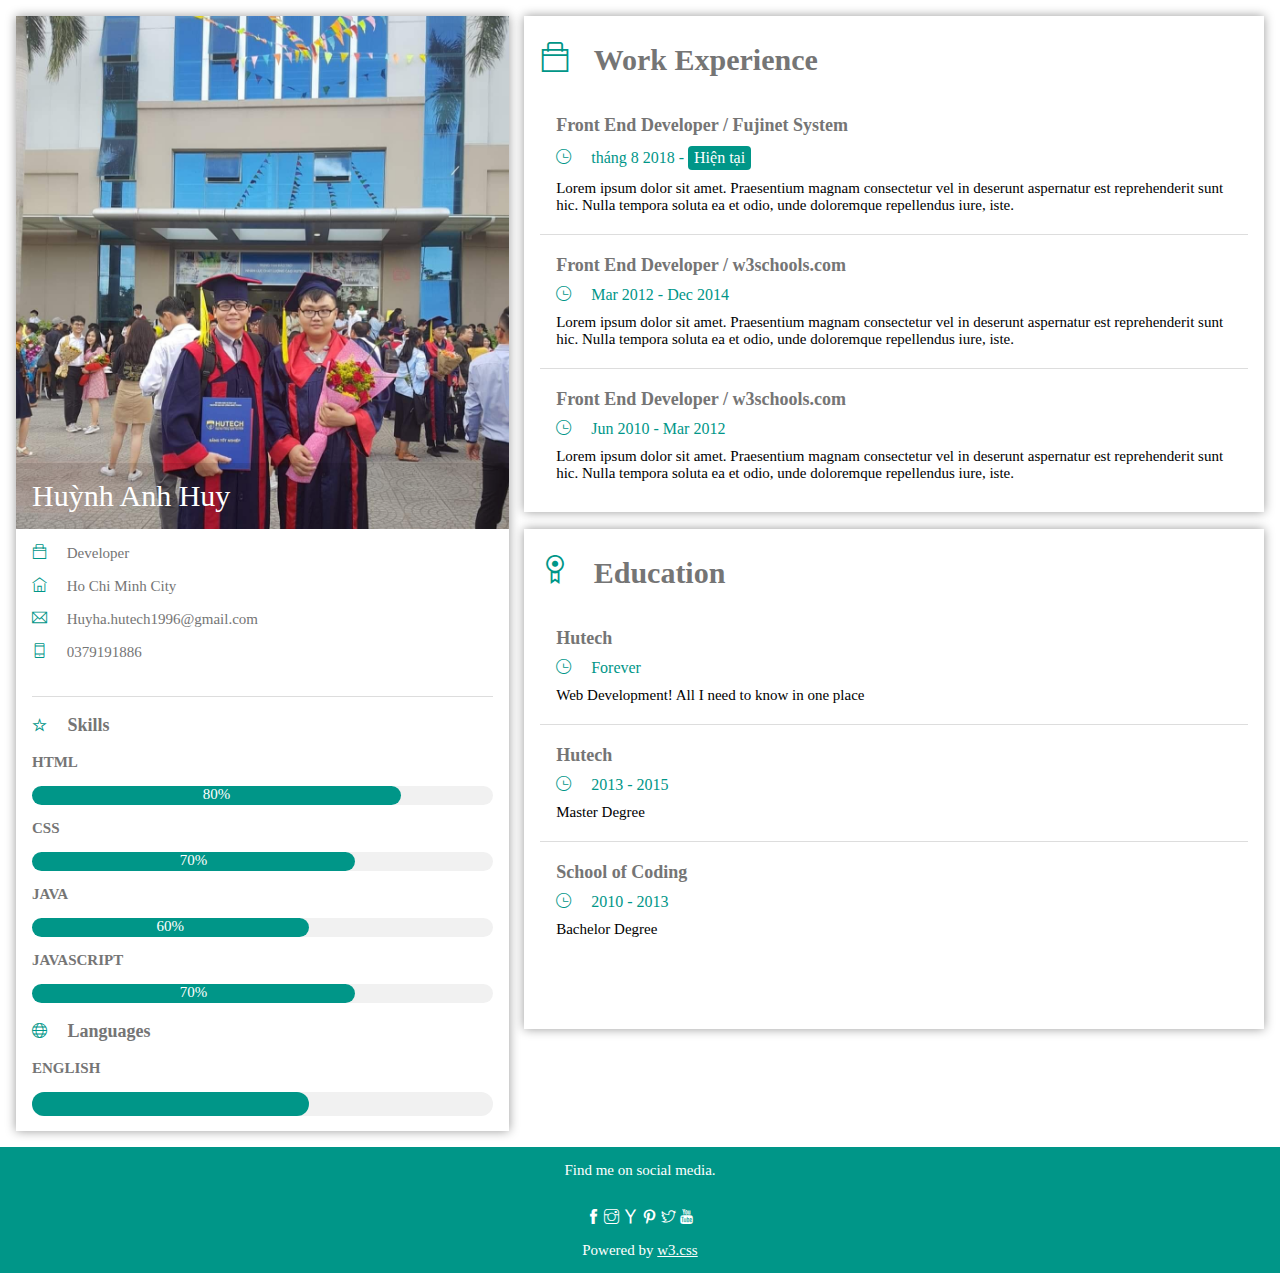
<file: profile.html>
<!DOCTYPE html>
<html lang="en">
<head>
    <meta charset="UTF-8">
    <meta http-equiv="X-UA-Compatible" content="IE=edge">
    <meta name="viewport" content="width=device-width, initial-scale=1.0">
    <title>Profile</title>
    <link rel="stylesheet" href="/asset/Css/main.css">
    <link rel="stylesheet" href="asset/font/themify-icons/themify-icons.css">
</head>
<body>
    <div id="main">
        <div id="content">
            <div class="left">
                <!-- Profile img -->
                <div class="img-profile">
                    <div class="profile-name">
                        <p>huỳnh anh huy</p>
                    </div>
                </div>
                <!-- Begin Profile info -->
                <div class="profile-info">
                    <div class="about-me">
                        <p class="content">
                            <i class="icon-content ti-bag"></i>
                            Developer
                        </p>
                        <p class="content">
                            <i class="icon-content ti-home"></i>
                            Ho Chi Minh City
                        </p>
                        <p class="content">
                            <i class="icon-content ti-email"></i>
                            Huyha.hutech1996@gmail.com
                        </p>
                        <p class="content">
                            <i class="icon-content ti-mobile"></i>
                            0379191886
                        </p>
                    </div>
                    <div class="skills">                
                        <div class="header-contant">
                           <i class="icon-contant ti-star"></i>  Skills
                        </div>
                        <div class="contant-body">
                            <div class="body-contant">
                                <h2>HTML</h2>
                            </div>
                            <div class="char skill-char">
                                <div class="char-percent skill-char text-center color-white w-80">
                                    80%
                                </div>
                            </div>
                            <div class="body-contant">
                                <h2>CSS</h2>
                            </div>
                            <div class="char">
                                <div class="char-percent skill-char text-center color-white w-70">
                                    70%
                                </div>
                            </div>
                            <div class="body-contant">
                                <h2>JAVA</h2>
                            </div>
                            <div class="char">
                                <div class="char-percent skill-char text-center color-white w-60">
                                    60%
                                </div>
                            </div>
                            <div class="header-skill-content">
                                <h2>JAVASCRIPT</h2>
                            </div>
                            <div class="char">
                                <div class="char-percent skill-char text-center color-white w-70">
                                    70%
                                </div>
                            </div>
                        </div>
                    </div>
                    <div class="languages">
                        <div class="header-contant">
                            <i class="icon-contant ti-world"></i> Languages
                        </div>
                        <div class="contant-body">
                            <div class="body-contant">
                                <h2>English</h2>
                            </div>
                            <div class="char">
                                <div class="char-percent languages-char text-center color-white w-60">
                                </div>
                            </div>
                        </div>
                    </div>
                </div>
            </div>
            <!-- End Profile info  -->
            <!-- Content right -->
            <div class="right">
                <div class="work-experience">
                    <div class="header-contant content-right">
                        <i class="icon-contant ti-bag content-right"></i> Work Experience
                    </div>
                    <div class="contant-right-body">
                        <h2 class="header-content-right">Front End Developer / Fujinet System</h2>
                        <div class="date">
                            <i class="icon-time ti-time"></i>
                            tháng 8 2018 - <div class="lable-time">Hiện tại</div>
                        </div>
                        <p class="description">
                            Lorem ipsum dolor sit amet. Praesentium magnam consectetur vel in deserunt aspernatur est reprehenderit sunt hic. Nulla tempora soluta ea et odio, unde doloremque repellendus iure, iste.
                        </p>
                    </div>
                    <div class="contant-right-body">
                        <h2 class="header-content-right">Front End Developer / w3schools.com</h2>
                        <div class="date">
                            <i class="icon-time ti-time"></i>
                            Mar 2012 - Dec 2014
                        </div>
                        <p class="description">
                            Lorem ipsum dolor sit amet. Praesentium magnam consectetur vel in deserunt aspernatur est reprehenderit sunt hic. Nulla tempora soluta ea et odio, unde doloremque repellendus iure, iste.
                        </p>
                    </div>
                    <div class="contant-right-body">
                        <h2 class="header-content-right">Front End Developer / w3schools.com</h2>
                        <div class="date">
                            <i class="icon-time ti-time"></i>
                            Jun 2010 - Mar 2012
                        </div>
                        <p class="description">
                            Lorem ipsum dolor sit amet. Praesentium magnam consectetur vel in deserunt aspernatur est reprehenderit sunt hic. Nulla tempora soluta ea et odio, unde doloremque repellendus iure, iste.
                        </p>
                    </div>
                </div>
                <div class="education">
                    <div class="header-contant content-right">
                        <i class="icon-contant ti-medall-alt content-right"></i> Education
                    </div>
                    <div class="contant-right-body">
                        <h2 class="header-content-right">Hutech</h2>
                        <div class="date">
                            <i class="icon-time ti-time"></i>
                            Forever
                        </div>
                        <p class="description">
                            Web Development! All I need to know in one place
                        </p>
                    </div>
                    <div class="contant-right-body">
                        <h2 class="header-content-right">Hutech</h2>
                        <div class="date">
                            <i class="icon-time ti-time"></i>
                            2013 - 2015
                        </div>
                        <p class="description">
                            Master Degree
                        </p>
                    </div>
                    <div class="contant-right-body">
                        <h2 class="header-content-right">School of Coding</h2>
                        <div class="date">
                            <i class="icon-time ti-time"></i>
                            2010 - 2013
                        </div>
                        <p class="description">
                            Bachelor Degree
                        </p>
                    </div>
                </div>
            </div>
        </div>
        <div id="footer">
            <div class="content-footer">
                <p class="contant">Find me on social media.</p>
                <div class="icon-footer">
                    <i class="ti-facebook"></i>
                    <i class="ti-instagram"></i>
                    <i class="ti-yahoo"></i>
                    <i class="ti-pinterest"></i>
                    <i class="ti-twitter"></i>
                    <i class="ti-youtube"></i>
                </div>
                <p class="author">
                    Powered by <a href="#">w3.css</a> 
                </p>
            </div>
        </div>
    </div>
</body>
</html>
</file>
<file: asset/font/themify-icons/demo-files/demo.css>
body {
	font: normal 1em/1.5em Arial, Helvetica, sans-serif;
	max-width: 90%;
	margin: 30px auto 0;
}
h1, h3 {
	font-weight: normal;
}
h3 {
	font-size: 1.4;
	text-transform: uppercase;
	letter-spacing: 1px;
}

.icon-section {
	margin: 0 0 3em;
	clear: both;
	overflow: hidden;
}
.icon-container {
	width: 240px; 
	padding: .7em 0;
	float: left; 
	position: relative;
	text-align: left;
}
.icon-container [class^="ti-"], 
.icon-container [class*=" ti-"] {
	color: #000;
	position: absolute;
	margin-top: 3px;
	transition: .3s;
}
.icon-container:hover [class^="ti-"],
.icon-container:hover [class*=" ti-"] {
	font-size: 2.2em;
	margin-top: -5px;
}
.icon-container:hover .icon-name {
	color: #000;
}
.icon-name {
	color: #aaa;
	margin-left: 35px;
	font-size: .8em;
	transition: .3s;
}
.icon-container:hover .icon-name {
	margin-left: 45px;
}
</file>
<file: asset/font/themify-icons/themify-icons.css>
@font-face {
	font-family: 'themify';
	src:url('fonts/themify.eot?-fvbane');
	src:url('fonts/themify.eot?#iefix-fvbane') format('embedded-opentype'),
		url('fonts/themify.woff?-fvbane') format('woff'),
		url('fonts/themify.ttf?-fvbane') format('truetype'),
		url('fonts/themify.svg?-fvbane#themify') format('svg');
	font-weight: normal;
	font-style: normal;
}

[class^="ti-"], [class*=" ti-"] {
	font-family: 'themify';
	speak: none;
	font-style: normal;
	font-weight: normal;
	font-variant: normal;
	text-transform: none;
	line-height: 1;

	/* Better Font Rendering =========== */
	-webkit-font-smoothing: antialiased;
	-moz-osx-font-smoothing: grayscale;
}

.ti-wand:before {
	content: "\e600";
}
.ti-volume:before {
	content: "\e601";
}
.ti-user:before {
	content: "\e602";
}
.ti-unlock:before {
	content: "\e603";
}
.ti-unlink:before {
	content: "\e604";
}
.ti-trash:before {
	content: "\e605";
}
.ti-thought:before {
	content: "\e606";
}
.ti-target:before {
	content: "\e607";
}
.ti-tag:before {
	content: "\e608";
}
.ti-tablet:before {
	content: "\e609";
}
.ti-star:before {
	content: "\e60a";
}
.ti-spray:before {
	content: "\e60b";
}
.ti-signal:before {
	content: "\e60c";
}
.ti-shopping-cart:before {
	content: "\e60d";
}
.ti-shopping-cart-full:before {
	content: "\e60e";
}
.ti-settings:before {
	content: "\e60f";
}
.ti-search:before {
	content: "\e610";
}
.ti-zoom-in:before {
	content: "\e611";
}
.ti-zoom-out:before {
	content: "\e612";
}
.ti-cut:before {
	content: "\e613";
}
.ti-ruler:before {
	content: "\e614";
}
.ti-ruler-pencil:before {
	content: "\e615";
}
.ti-ruler-alt:before {
	content: "\e616";
}
.ti-bookmark:before {
	content: "\e617";
}
.ti-bookmark-alt:before {
	content: "\e618";
}
.ti-reload:before {
	content: "\e619";
}
.ti-plus:before {
	content: "\e61a";
}
.ti-pin:before {
	content: "\e61b";
}
.ti-pencil:before {
	content: "\e61c";
}
.ti-pencil-alt:before {
	content: "\e61d";
}
.ti-paint-roller:before {
	content: "\e61e";
}
.ti-paint-bucket:before {
	content: "\e61f";
}
.ti-na:before {
	content: "\e620";
}
.ti-mobile:before {
	content: "\e621";
}
.ti-minus:before {
	content: "\e622";
}
.ti-medall:before {
	content: "\e623";
}
.ti-medall-alt:before {
	content: "\e624";
}
.ti-marker:before {
	content: "\e625";
}
.ti-marker-alt:before {
	content: "\e626";
}
.ti-arrow-up:before {
	content: "\e627";
}
.ti-arrow-right:before {
	content: "\e628";
}
.ti-arrow-left:before {
	content: "\e629";
}
.ti-arrow-down:before {
	content: "\e62a";
}
.ti-lock:before {
	content: "\e62b";
}
.ti-location-arrow:before {
	content: "\e62c";
}
.ti-link:before {
	content: "\e62d";
}
.ti-layout:before {
	content: "\e62e";
}
.ti-layers:before {
	content: "\e62f";
}
.ti-layers-alt:before {
	content: "\e630";
}
.ti-key:before {
	content: "\e631";
}
.ti-import:before {
	content: "\e632";
}
.ti-image:before {
	content: "\e633";
}
.ti-heart:before {
	content: "\e634";
}
.ti-heart-broken:before {
	content: "\e635";
}
.ti-hand-stop:before {
	content: "\e636";
}
.ti-hand-open:before {
	content: "\e637";
}
.ti-hand-drag:before {
	content: "\e638";
}
.ti-folder:before {
	content: "\e639";
}
.ti-flag:before {
	content: "\e63a";
}
.ti-flag-alt:before {
	content: "\e63b";
}
.ti-flag-alt-2:before {
	content: "\e63c";
}
.ti-eye:before {
	content: "\e63d";
}
.ti-export:before {
	content: "\e63e";
}
.ti-exchange-vertical:before {
	content: "\e63f";
}
.ti-desktop:before {
	content: "\e640";
}
.ti-cup:before {
	content: "\e641";
}
.ti-crown:before {
	content: "\e642";
}
.ti-comments:before {
	content: "\e643";
}
.ti-comment:before {
	content: "\e644";
}
.ti-comment-alt:before {
	content: "\e645";
}
.ti-close:before {
	content: "\e646";
}
.ti-clip:before {
	content: "\e647";
}
.ti-angle-up:before {
	content: "\e648";
}
.ti-angle-right:before {
	content: "\e649";
}
.ti-angle-left:before {
	content: "\e64a";
}
.ti-angle-down:before {
	content: "\e64b";
}
.ti-check:before {
	content: "\e64c";
}
.ti-check-box:before {
	content: "\e64d";
}
.ti-camera:before {
	content: "\e64e";
}
.ti-announcement:before {
	content: "\e64f";
}
.ti-brush:before {
	content: "\e650";
}
.ti-briefcase:before {
	content: "\e651";
}
.ti-bolt:before {
	content: "\e652";
}
.ti-bolt-alt:before {
	content: "\e653";
}
.ti-blackboard:before {
	content: "\e654";
}
.ti-bag:before {
	content: "\e655";
}
.ti-move:before {
	content: "\e656";
}
.ti-arrows-vertical:before {
	content: "\e657";
}
.ti-arrows-horizontal:before {
	content: "\e658";
}
.ti-fullscreen:before {
	content: "\e659";
}
.ti-arrow-top-right:before {
	content: "\e65a";
}
.ti-arrow-top-left:before {
	content: "\e65b";
}
.ti-arrow-circle-up:before {
	content: "\e65c";
}
.ti-arrow-circle-right:before {
	content: "\e65d";
}
.ti-arrow-circle-left:before {
	content: "\e65e";
}
.ti-arrow-circle-down:before {
	content: "\e65f";
}
.ti-angle-double-up:before {
	content: "\e660";
}
.ti-angle-double-right:before {
	content: "\e661";
}
.ti-angle-double-left:before {
	content: "\e662";
}
.ti-angle-double-down:before {
	content: "\e663";
}
.ti-zip:before {
	content: "\e664";
}
.ti-world:before {
	content: "\e665";
}
.ti-wheelchair:before {
	content: "\e666";
}
.ti-view-list:before {
	content: "\e667";
}
.ti-view-list-alt:before {
	content: "\e668";
}
.ti-view-grid:before {
	content: "\e669";
}
.ti-uppercase:before {
	content: "\e66a";
}
.ti-upload:before {
	content: "\e66b";
}
.ti-underline:before {
	content: "\e66c";
}
.ti-truck:before {
	content: "\e66d";
}
.ti-timer:before {
	content: "\e66e";
}
.ti-ticket:before {
	content: "\e66f";
}
.ti-thumb-up:before {
	content: "\e670";
}
.ti-thumb-down:before {
	content: "\e671";
}
.ti-text:before {
	content: "\e672";
}
.ti-stats-up:before {
	content: "\e673";
}
.ti-stats-down:before {
	content: "\e674";
}
.ti-split-v:before {
	content: "\e675";
}
.ti-split-h:before {
	content: "\e676";
}
.ti-smallcap:before {
	content: "\e677";
}
.ti-shine:before {
	content: "\e678";
}
.ti-shift-right:before {
	content: "\e679";
}
.ti-shift-left:before {
	content: "\e67a";
}
.ti-shield:before {
	content: "\e67b";
}
.ti-notepad:before {
	content: "\e67c";
}
.ti-server:before {
	content: "\e67d";
}
.ti-quote-right:before {
	content: "\e67e";
}
.ti-quote-left:before {
	content: "\e67f";
}
.ti-pulse:before {
	content: "\e680";
}
.ti-printer:before {
	content: "\e681";
}
.ti-power-off:before {
	content: "\e682";
}
.ti-plug:before {
	content: "\e683";
}
.ti-pie-chart:before {
	content: "\e684";
}
.ti-paragraph:before {
	content: "\e685";
}
.ti-panel:before {
	content: "\e686";
}
.ti-package:before {
	content: "\e687";
}
.ti-music:before {
	content: "\e688";
}
.ti-music-alt:before {
	content: "\e689";
}
.ti-mouse:before {
	content: "\e68a";
}
.ti-mouse-alt:before {
	content: "\e68b";
}
.ti-money:before {
	content: "\e68c";
}
.ti-microphone:before {
	content: "\e68d";
}
.ti-menu:before {
	content: "\e68e";
}
.ti-menu-alt:before {
	content: "\e68f";
}
.ti-map:before {
	content: "\e690";
}
.ti-map-alt:before {
	content: "\e691";
}
.ti-loop:before {
	content: "\e692";
}
.ti-location-pin:before {
	content: "\e693";
}
.ti-list:before {
	content: "\e694";
}
.ti-light-bulb:before {
	content: "\e695";
}
.ti-Italic:before {
	content: "\e696";
}
.ti-info:before {
	content: "\e697";
}
.ti-infinite:before {
	content: "\e698";
}
.ti-id-badge:before {
	content: "\e699";
}
.ti-hummer:before {
	content: "\e69a";
}
.ti-home:before {
	content: "\e69b";
}
.ti-help:before {
	content: "\e69c";
}
.ti-headphone:before {
	content: "\e69d";
}
.ti-harddrives:before {
	content: "\e69e";
}
.ti-harddrive:before {
	content: "\e69f";
}
.ti-gift:before {
	content: "\e6a0";
}
.ti-game:before {
	content: "\e6a1";
}
.ti-filter:before {
	content: "\e6a2";
}
.ti-files:before {
	content: "\e6a3";
}
.ti-file:before {
	content: "\e6a4";
}
.ti-eraser:before {
	content: "\e6a5";
}
.ti-envelope:before {
	content: "\e6a6";
}
.ti-download:before {
	content: "\e6a7";
}
.ti-direction:before {
	content: "\e6a8";
}
.ti-direction-alt:before {
	content: "\e6a9";
}
.ti-dashboard:before {
	content: "\e6aa";
}
.ti-control-stop:before {
	content: "\e6ab";
}
.ti-control-shuffle:before {
	content: "\e6ac";
}
.ti-control-play:before {
	content: "\e6ad";
}
.ti-control-pause:before {
	content: "\e6ae";
}
.ti-control-forward:before {
	content: "\e6af";
}
.ti-control-backward:before {
	content: "\e6b0";
}
.ti-cloud:before {
	content: "\e6b1";
}
.ti-cloud-up:before {
	content: "\e6b2";
}
.ti-cloud-down:before {
	content: "\e6b3";
}
.ti-clipboard:before {
	content: "\e6b4";
}
.ti-car:before {
	content: "\e6b5";
}
.ti-calendar:before {
	content: "\e6b6";
}
.ti-book:before {
	content: "\e6b7";
}
.ti-bell:before {
	content: "\e6b8";
}
.ti-basketball:before {
	content: "\e6b9";
}
.ti-bar-chart:before {
	content: "\e6ba";
}
.ti-bar-chart-alt:before {
	content: "\e6bb";
}
.ti-back-right:before {
	content: "\e6bc";
}
.ti-back-left:before {
	content: "\e6bd";
}
.ti-arrows-corner:before {
	content: "\e6be";
}
.ti-archive:before {
	content: "\e6bf";
}
.ti-anchor:before {
	content: "\e6c0";
}
.ti-align-right:before {
	content: "\e6c1";
}
.ti-align-left:before {
	content: "\e6c2";
}
.ti-align-justify:before {
	content: "\e6c3";
}
.ti-align-center:before {
	content: "\e6c4";
}
.ti-alert:before {
	content: "\e6c5";
}
.ti-alarm-clock:before {
	content: "\e6c6";
}
.ti-agenda:before {
	content: "\e6c7";
}
.ti-write:before {
	content: "\e6c8";
}
.ti-window:before {
	content: "\e6c9";
}
.ti-widgetized:before {
	content: "\e6ca";
}
.ti-widget:before {
	content: "\e6cb";
}
.ti-widget-alt:before {
	content: "\e6cc";
}
.ti-wallet:before {
	content: "\e6cd";
}
.ti-video-clapper:before {
	content: "\e6ce";
}
.ti-video-camera:before {
	content: "\e6cf";
}
.ti-vector:before {
	content: "\e6d0";
}
.ti-themify-logo:before {
	content: "\e6d1";
}
.ti-themify-favicon:before {
	content: "\e6d2";
}
.ti-themify-favicon-alt:before {
	content: "\e6d3";
}
.ti-support:before {
	content: "\e6d4";
}
.ti-stamp:before {
	content: "\e6d5";
}
.ti-split-v-alt:before {
	content: "\e6d6";
}
.ti-slice:before {
	content: "\e6d7";
}
.ti-shortcode:before {
	content: "\e6d8";
}
.ti-shift-right-alt:before {
	content: "\e6d9";
}
.ti-shift-left-alt:before {
	content: "\e6da";
}
.ti-ruler-alt-2:before {
	content: "\e6db";
}
.ti-receipt:before {
	content: "\e6dc";
}
.ti-pin2:before {
	content: "\e6dd";
}
.ti-pin-alt:before {
	content: "\e6de";
}
.ti-pencil-alt2:before {
	content: "\e6df";
}
.ti-palette:before {
	content: "\e6e0";
}
.ti-more:before {
	content: "\e6e1";
}
.ti-more-alt:before {
	content: "\e6e2";
}
.ti-microphone-alt:before {
	content: "\e6e3";
}
.ti-magnet:before {
	content: "\e6e4";
}
.ti-line-double:before {
	content: "\e6e5";
}
.ti-line-dotted:before {
	content: "\e6e6";
}
.ti-line-dashed:before {
	content: "\e6e7";
}
.ti-layout-width-full:before {
	content: "\e6e8";
}
.ti-layout-width-default:before {
	content: "\e6e9";
}
.ti-layout-width-default-alt:before {
	content: "\e6ea";
}
.ti-layout-tab:before {
	content: "\e6eb";
}
.ti-layout-tab-window:before {
	content: "\e6ec";
}
.ti-layout-tab-v:before {
	content: "\e6ed";
}
.ti-layout-tab-min:before {
	content: "\e6ee";
}
.ti-layout-slider:before {
	content: "\e6ef";
}
.ti-layout-slider-alt:before {
	content: "\e6f0";
}
.ti-layout-sidebar-right:before {
	content: "\e6f1";
}
.ti-layout-sidebar-none:before {
	content: "\e6f2";
}
.ti-layout-sidebar-left:before {
	content: "\e6f3";
}
.ti-layout-placeholder:before {
	content: "\e6f4";
}
.ti-layout-menu:before {
	content: "\e6f5";
}
.ti-layout-menu-v:before {
	content: "\e6f6";
}
.ti-layout-menu-separated:before {
	content: "\e6f7";
}
.ti-layout-menu-full:before {
	content: "\e6f8";
}
.ti-layout-media-right-alt:before {
	content: "\e6f9";
}
.ti-layout-media-right:before {
	content: "\e6fa";
}
.ti-layout-media-overlay:before {
	content: "\e6fb";
}
.ti-layout-media-overlay-alt:before {
	content: "\e6fc";
}
.ti-layout-media-overlay-alt-2:before {
	content: "\e6fd";
}
.ti-layout-media-left-alt:before {
	content: "\e6fe";
}
.ti-layout-media-left:before {
	content: "\e6ff";
}
.ti-layout-media-center-alt:before {
	content: "\e700";
}
.ti-layout-media-center:before {
	content: "\e701";
}
.ti-layout-list-thumb:before {
	content: "\e702";
}
.ti-layout-list-thumb-alt:before {
	content: "\e703";
}
.ti-layout-list-post:before {
	content: "\e704";
}
.ti-layout-list-large-image:before {
	content: "\e705";
}
.ti-layout-line-solid:before {
	content: "\e706";
}
.ti-layout-grid4:before {
	content: "\e707";
}
.ti-layout-grid3:before {
	content: "\e708";
}
.ti-layout-grid2:before {
	content: "\e709";
}
.ti-layout-grid2-thumb:before {
	content: "\e70a";
}
.ti-layout-cta-right:before {
	content: "\e70b";
}
.ti-layout-cta-left:before {
	content: "\e70c";
}
.ti-layout-cta-center:before {
	content: "\e70d";
}
.ti-layout-cta-btn-right:before {
	content: "\e70e";
}
.ti-layout-cta-btn-left:before {
	content: "\e70f";
}
.ti-layout-column4:before {
	content: "\e710";
}
.ti-layout-column3:before {
	content: "\e711";
}
.ti-layout-column2:before {
	content: "\e712";
}
.ti-layout-accordion-separated:before {
	content: "\e713";
}
.ti-layout-accordion-merged:before {
	content: "\e714";
}
.ti-layout-accordion-list:before {
	content: "\e715";
}
.ti-ink-pen:before {
	content: "\e716";
}
.ti-info-alt:before {
	content: "\e717";
}
.ti-help-alt:before {
	content: "\e718";
}
.ti-headphone-alt:before {
	content: "\e719";
}
.ti-hand-point-up:before {
	content: "\e71a";
}
.ti-hand-point-right:before {
	content: "\e71b";
}
.ti-hand-point-left:before {
	content: "\e71c";
}
.ti-hand-point-down:before {
	content: "\e71d";
}
.ti-gallery:before {
	content: "\e71e";
}
.ti-face-smile:before {
	content: "\e71f";
}
.ti-face-sad:before {
	content: "\e720";
}
.ti-credit-card:before {
	content: "\e721";
}
.ti-control-skip-forward:before {
	content: "\e722";
}
.ti-control-skip-backward:before {
	content: "\e723";
}
.ti-control-record:before {
	content: "\e724";
}
.ti-control-eject:before {
	content: "\e725";
}
.ti-comments-smiley:before {
	content: "\e726";
}
.ti-brush-alt:before {
	content: "\e727";
}
.ti-youtube:before {
	content: "\e728";
}
.ti-vimeo:before {
	content: "\e729";
}
.ti-twitter:before {
	content: "\e72a";
}
.ti-time:before {
	content: "\e72b";
}
.ti-tumblr:before {
	content: "\e72c";
}
.ti-skype:before {
	content: "\e72d";
}
.ti-share:before {
	content: "\e72e";
}
.ti-share-alt:before {
	content: "\e72f";
}
.ti-rocket:before {
	content: "\e730";
}
.ti-pinterest:before {
	content: "\e731";
}
.ti-new-window:before {
	content: "\e732";
}
.ti-microsoft:before {
	content: "\e733";
}
.ti-list-ol:before {
	content: "\e734";
}
.ti-linkedin:before {
	content: "\e735";
}
.ti-layout-sidebar-2:before {
	content: "\e736";
}
.ti-layout-grid4-alt:before {
	content: "\e737";
}
.ti-layout-grid3-alt:before {
	content: "\e738";
}
.ti-layout-grid2-alt:before {
	content: "\e739";
}
.ti-layout-column4-alt:before {
	content: "\e73a";
}
.ti-layout-column3-alt:before {
	content: "\e73b";
}
.ti-layout-column2-alt:before {
	content: "\e73c";
}
.ti-instagram:before {
	content: "\e73d";
}
.ti-google:before {
	content: "\e73e";
}
.ti-github:before {
	content: "\e73f";
}
.ti-flickr:before {
	content: "\e740";
}
.ti-facebook:before {
	content: "\e741";
}
.ti-dropbox:before {
	content: "\e742";
}
.ti-dribbble:before {
	content: "\e743";
}
.ti-apple:before {
	content: "\e744";
}
.ti-android:before {
	content: "\e745";
}
.ti-save:before {
	content: "\e746";
}
.ti-save-alt:before {
	content: "\e747";
}
.ti-yahoo:before {
	content: "\e748";
}
.ti-wordpress:before {
	content: "\e749";
}
.ti-vimeo-alt:before {
	content: "\e74a";
}
.ti-twitter-alt:before {
	content: "\e74b";
}
.ti-tumblr-alt:before {
	content: "\e74c";
}
.ti-trello:before {
	content: "\e74d";
}
.ti-stack-overflow:before {
	content: "\e74e";
}
.ti-soundcloud:before {
	content: "\e74f";
}
.ti-sharethis:before {
	content: "\e750";
}
.ti-sharethis-alt:before {
	content: "\e751";
}
.ti-reddit:before {
	content: "\e752";
}
.ti-pinterest-alt:before {
	content: "\e753";
}
.ti-microsoft-alt:before {
	content: "\e754";
}
.ti-linux:before {
	content: "\e755";
}
.ti-jsfiddle:before {
	content: "\e756";
}
.ti-joomla:before {
	content: "\e757";
}
.ti-html5:before {
	content: "\e758";
}
.ti-flickr-alt:before {
	content: "\e759";
}
.ti-email:before {
	content: "\e75a";
}
.ti-drupal:before {
	content: "\e75b";
}
.ti-dropbox-alt:before {
	content: "\e75c";
}
.ti-css3:before {
	content: "\e75d";
}
.ti-rss:before {
	content: "\e75e";
}
.ti-rss-alt:before {
	content: "\e75f";
}
</file>
<file: asset/font/themify-icons/ie7/ie7.css>
.ti-wand {
	*zoom: expression(this.runtimeStyle['zoom'] = '1', this.innerHTML = '&#xe600;');
}
.ti-volume {
	*zoom: expression(this.runtimeStyle['zoom'] = '1', this.innerHTML = '&#xe601;');
}
.ti-user {
	*zoom: expression(this.runtimeStyle['zoom'] = '1', this.innerHTML = '&#xe602;');
}
.ti-unlock {
	*zoom: expression(this.runtimeStyle['zoom'] = '1', this.innerHTML = '&#xe603;');
}
.ti-unlink {
	*zoom: expression(this.runtimeStyle['zoom'] = '1', this.innerHTML = '&#xe604;');
}
.ti-trash {
	*zoom: expression(this.runtimeStyle['zoom'] = '1', this.innerHTML = '&#xe605;');
}
.ti-thought {
	*zoom: expression(this.runtimeStyle['zoom'] = '1', this.innerHTML = '&#xe606;');
}
.ti-target {
	*zoom: expression(this.runtimeStyle['zoom'] = '1', this.innerHTML = '&#xe607;');
}
.ti-tag {
	*zoom: expression(this.runtimeStyle['zoom'] = '1', this.innerHTML = '&#xe608;');
}
.ti-tablet {
	*zoom: expression(this.runtimeStyle['zoom'] = '1', this.innerHTML = '&#xe609;');
}
.ti-star {
	*zoom: expression(this.runtimeStyle['zoom'] = '1', this.innerHTML = '&#xe60a;');
}
.ti-spray {
	*zoom: expression(this.runtimeStyle['zoom'] = '1', this.innerHTML = '&#xe60b;');
}
.ti-signal {
	*zoom: expression(this.runtimeStyle['zoom'] = '1', this.innerHTML = '&#xe60c;');
}
.ti-shopping-cart {
	*zoom: expression(this.runtimeStyle['zoom'] = '1', this.innerHTML = '&#xe60d;');
}
.ti-shopping-cart-full {
	*zoom: expression(this.runtimeStyle['zoom'] = '1', this.innerHTML = '&#xe60e;');
}
.ti-settings {
	*zoom: expression(this.runtimeStyle['zoom'] = '1', this.innerHTML = '&#xe60f;');
}
.ti-search {
	*zoom: expression(this.runtimeStyle['zoom'] = '1', this.innerHTML = '&#xe610;');
}
.ti-zoom-in {
	*zoom: expression(this.runtimeStyle['zoom'] = '1', this.innerHTML = '&#xe611;');
}
.ti-zoom-out {
	*zoom: expression(this.runtimeStyle['zoom'] = '1', this.innerHTML = '&#xe612;');
}
.ti-cut {
	*zoom: expression(this.runtimeStyle['zoom'] = '1', this.innerHTML = '&#xe613;');
}
.ti-ruler {
	*zoom: expression(this.runtimeStyle['zoom'] = '1', this.innerHTML = '&#xe614;');
}
.ti-ruler-pencil {
	*zoom: expression(this.runtimeStyle['zoom'] = '1', this.innerHTML = '&#xe615;');
}
.ti-ruler-alt {
	*zoom: expression(this.runtimeStyle['zoom'] = '1', this.innerHTML = '&#xe616;');
}
.ti-bookmark {
	*zoom: expression(this.runtimeStyle['zoom'] = '1', this.innerHTML = '&#xe617;');
}
.ti-bookmark-alt {
	*zoom: expression(this.runtimeStyle['zoom'] = '1', this.innerHTML = '&#xe618;');
}
.ti-reload {
	*zoom: expression(this.runtimeStyle['zoom'] = '1', this.innerHTML = '&#xe619;');
}
.ti-plus {
	*zoom: expression(this.runtimeStyle['zoom'] = '1', this.innerHTML = '&#xe61a;');
}
.ti-pin {
	*zoom: expression(this.runtimeStyle['zoom'] = '1', this.innerHTML = '&#xe61b;');
}
.ti-pencil {
	*zoom: expression(this.runtimeStyle['zoom'] = '1', this.innerHTML = '&#xe61c;');
}
.ti-pencil-alt {
	*zoom: expression(this.runtimeStyle['zoom'] = '1', this.innerHTML = '&#xe61d;');
}
.ti-paint-roller {
	*zoom: expression(this.runtimeStyle['zoom'] = '1', this.innerHTML = '&#xe61e;');
}
.ti-paint-bucket {
	*zoom: expression(this.runtimeStyle['zoom'] = '1', this.innerHTML = '&#xe61f;');
}
.ti-na {
	*zoom: expression(this.runtimeStyle['zoom'] = '1', this.innerHTML = '&#xe620;');
}
.ti-mobile {
	*zoom: expression(this.runtimeStyle['zoom'] = '1', this.innerHTML = '&#xe621;');
}
.ti-minus {
	*zoom: expression(this.runtimeStyle['zoom'] = '1', this.innerHTML = '&#xe622;');
}
.ti-medall {
	*zoom: expression(this.runtimeStyle['zoom'] = '1', this.innerHTML = '&#xe623;');
}
.ti-medall-alt {
	*zoom: expression(this.runtimeStyle['zoom'] = '1', this.innerHTML = '&#xe624;');
}
.ti-marker {
	*zoom: expression(this.runtimeStyle['zoom'] = '1', this.innerHTML = '&#xe625;');
}
.ti-marker-alt {
	*zoom: expression(this.runtimeStyle['zoom'] = '1', this.innerHTML = '&#xe626;');
}
.ti-arrow-up {
	*zoom: expression(this.runtimeStyle['zoom'] = '1', this.innerHTML = '&#xe627;');
}
.ti-arrow-right {
	*zoom: expression(this.runtimeStyle['zoom'] = '1', this.innerHTML = '&#xe628;');
}
.ti-arrow-left {
	*zoom: expression(this.runtimeStyle['zoom'] = '1', this.innerHTML = '&#xe629;');
}
.ti-arrow-down {
	*zoom: expression(this.runtimeStyle['zoom'] = '1', this.innerHTML = '&#xe62a;');
}
.ti-lock {
	*zoom: expression(this.runtimeStyle['zoom'] = '1', this.innerHTML = '&#xe62b;');
}
.ti-location-arrow {
	*zoom: expression(this.runtimeStyle['zoom'] = '1', this.innerHTML = '&#xe62c;');
}
.ti-link {
	*zoom: expression(this.runtimeStyle['zoom'] = '1', this.innerHTML = '&#xe62d;');
}
.ti-layout {
	*zoom: expression(this.runtimeStyle['zoom'] = '1', this.innerHTML = '&#xe62e;');
}
.ti-layers {
	*zoom: expression(this.runtimeStyle['zoom'] = '1', this.innerHTML = '&#xe62f;');
}
.ti-layers-alt {
	*zoom: expression(this.runtimeStyle['zoom'] = '1', this.innerHTML = '&#xe630;');
}
.ti-key {
	*zoom: expression(this.runtimeStyle['zoom'] = '1', this.innerHTML = '&#xe631;');
}
.ti-import {
	*zoom: expression(this.runtimeStyle['zoom'] = '1', this.innerHTML = '&#xe632;');
}
.ti-image {
	*zoom: expression(this.runtimeStyle['zoom'] = '1', this.innerHTML = '&#xe633;');
}
.ti-heart {
	*zoom: expression(this.runtimeStyle['zoom'] = '1', this.innerHTML = '&#xe634;');
}
.ti-heart-broken {
	*zoom: expression(this.runtimeStyle['zoom'] = '1', this.innerHTML = '&#xe635;');
}
.ti-hand-stop {
	*zoom: expression(this.runtimeStyle['zoom'] = '1', this.innerHTML = '&#xe636;');
}
.ti-hand-open {
	*zoom: expression(this.runtimeStyle['zoom'] = '1', this.innerHTML = '&#xe637;');
}
.ti-hand-drag {
	*zoom: expression(this.runtimeStyle['zoom'] = '1', this.innerHTML = '&#xe638;');
}
.ti-folder {
	*zoom: expression(this.runtimeStyle['zoom'] = '1', this.innerHTML = '&#xe639;');
}
.ti-flag {
	*zoom: expression(this.runtimeStyle['zoom'] = '1', this.innerHTML = '&#xe63a;');
}
.ti-flag-alt {
	*zoom: expression(this.runtimeStyle['zoom'] = '1', this.innerHTML = '&#xe63b;');
}
.ti-flag-alt-2 {
	*zoom: expression(this.runtimeStyle['zoom'] = '1', this.innerHTML = '&#xe63c;');
}
.ti-eye {
	*zoom: expression(this.runtimeStyle['zoom'] = '1', this.innerHTML = '&#xe63d;');
}
.ti-export {
	*zoom: expression(this.runtimeStyle['zoom'] = '1', this.innerHTML = '&#xe63e;');
}
.ti-exchange-vertical {
	*zoom: expression(this.runtimeStyle['zoom'] = '1', this.innerHTML = '&#xe63f;');
}
.ti-desktop {
	*zoom: expression(this.runtimeStyle['zoom'] = '1', this.innerHTML = '&#xe640;');
}
.ti-cup {
	*zoom: expression(this.runtimeStyle['zoom'] = '1', this.innerHTML = '&#xe641;');
}
.ti-crown {
	*zoom: expression(this.runtimeStyle['zoom'] = '1', this.innerHTML = '&#xe642;');
}
.ti-comments {
	*zoom: expression(this.runtimeStyle['zoom'] = '1', this.innerHTML = '&#xe643;');
}
.ti-comment {
	*zoom: expression(this.runtimeStyle['zoom'] = '1', this.innerHTML = '&#xe644;');
}
.ti-comment-alt {
	*zoom: expression(this.runtimeStyle['zoom'] = '1', this.innerHTML = '&#xe645;');
}
.ti-close {
	*zoom: expression(this.runtimeStyle['zoom'] = '1', this.innerHTML = '&#xe646;');
}
.ti-clip {
	*zoom: expression(this.runtimeStyle['zoom'] = '1', this.innerHTML = '&#xe647;');
}
.ti-angle-up {
	*zoom: expression(this.runtimeStyle['zoom'] = '1', this.innerHTML = '&#xe648;');
}
.ti-angle-right {
	*zoom: expression(this.runtimeStyle['zoom'] = '1', this.innerHTML = '&#xe649;');
}
.ti-angle-left {
	*zoom: expression(this.runtimeStyle['zoom'] = '1', this.innerHTML = '&#xe64a;');
}
.ti-angle-down {
	*zoom: expression(this.runtimeStyle['zoom'] = '1', this.innerHTML = '&#xe64b;');
}
.ti-check {
	*zoom: expression(this.runtimeStyle['zoom'] = '1', this.innerHTML = '&#xe64c;');
}
.ti-check-box {
	*zoom: expression(this.runtimeStyle['zoom'] = '1', this.innerHTML = '&#xe64d;');
}
.ti-camera {
	*zoom: expression(this.runtimeStyle['zoom'] = '1', this.innerHTML = '&#xe64e;');
}
.ti-announcement {
	*zoom: expression(this.runtimeStyle['zoom'] = '1', this.innerHTML = '&#xe64f;');
}
.ti-brush {
	*zoom: expression(this.runtimeStyle['zoom'] = '1', this.innerHTML = '&#xe650;');
}
.ti-briefcase {
	*zoom: expression(this.runtimeStyle['zoom'] = '1', this.innerHTML = '&#xe651;');
}
.ti-bolt {
	*zoom: expression(this.runtimeStyle['zoom'] = '1', this.innerHTML = '&#xe652;');
}
.ti-bolt-alt {
	*zoom: expression(this.runtimeStyle['zoom'] = '1', this.innerHTML = '&#xe653;');
}
.ti-blackboard {
	*zoom: expression(this.runtimeStyle['zoom'] = '1', this.innerHTML = '&#xe654;');
}
.ti-bag {
	*zoom: expression(this.runtimeStyle['zoom'] = '1', this.innerHTML = '&#xe655;');
}
.ti-move {
	*zoom: expression(this.runtimeStyle['zoom'] = '1', this.innerHTML = '&#xe656;');
}
.ti-arrows-vertical {
	*zoom: expression(this.runtimeStyle['zoom'] = '1', this.innerHTML = '&#xe657;');
}
.ti-arrows-horizontal {
	*zoom: expression(this.runtimeStyle['zoom'] = '1', this.innerHTML = '&#xe658;');
}
.ti-fullscreen {
	*zoom: expression(this.runtimeStyle['zoom'] = '1', this.innerHTML = '&#xe659;');
}
.ti-arrow-top-right {
	*zoom: expression(this.runtimeStyle['zoom'] = '1', this.innerHTML = '&#xe65a;');
}
.ti-arrow-top-left {
	*zoom: expression(this.runtimeStyle['zoom'] = '1', this.innerHTML = '&#xe65b;');
}
.ti-arrow-circle-up {
	*zoom: expression(this.runtimeStyle['zoom'] = '1', this.innerHTML = '&#xe65c;');
}
.ti-arrow-circle-right {
	*zoom: expression(this.runtimeStyle['zoom'] = '1', this.innerHTML = '&#xe65d;');
}
.ti-arrow-circle-left {
	*zoom: expression(this.runtimeStyle['zoom'] = '1', this.innerHTML = '&#xe65e;');
}
.ti-arrow-circle-down {
	*zoom: expression(this.runtimeStyle['zoom'] = '1', this.innerHTML = '&#xe65f;');
}
.ti-angle-double-up {
	*zoom: expression(this.runtimeStyle['zoom'] = '1', this.innerHTML = '&#xe660;');
}
.ti-angle-double-right {
	*zoom: expression(this.runtimeStyle['zoom'] = '1', this.innerHTML = '&#xe661;');
}
.ti-angle-double-left {
	*zoom: expression(this.runtimeStyle['zoom'] = '1', this.innerHTML = '&#xe662;');
}
.ti-angle-double-down {
	*zoom: expression(this.runtimeStyle['zoom'] = '1', this.innerHTML = '&#xe663;');
}
.ti-zip {
	*zoom: expression(this.runtimeStyle['zoom'] = '1', this.innerHTML = '&#xe664;');
}
.ti-world {
	*zoom: expression(this.runtimeStyle['zoom'] = '1', this.innerHTML = '&#xe665;');
}
.ti-wheelchair {
	*zoom: expression(this.runtimeStyle['zoom'] = '1', this.innerHTML = '&#xe666;');
}
.ti-view-list {
	*zoom: expression(this.runtimeStyle['zoom'] = '1', this.innerHTML = '&#xe667;');
}
.ti-view-list-alt {
	*zoom: expression(this.runtimeStyle['zoom'] = '1', this.innerHTML = '&#xe668;');
}
.ti-view-grid {
	*zoom: expression(this.runtimeStyle['zoom'] = '1', this.innerHTML = '&#xe669;');
}
.ti-uppercase {
	*zoom: expression(this.runtimeStyle['zoom'] = '1', this.innerHTML = '&#xe66a;');
}
.ti-upload {
	*zoom: expression(this.runtimeStyle['zoom'] = '1', this.innerHTML = '&#xe66b;');
}
.ti-underline {
	*zoom: expression(this.runtimeStyle['zoom'] = '1', this.innerHTML = '&#xe66c;');
}
.ti-truck {
	*zoom: expression(this.runtimeStyle['zoom'] = '1', this.innerHTML = '&#xe66d;');
}
.ti-timer {
	*zoom: expression(this.runtimeStyle['zoom'] = '1', this.innerHTML = '&#xe66e;');
}
.ti-ticket {
	*zoom: expression(this.runtimeStyle['zoom'] = '1', this.innerHTML = '&#xe66f;');
}
.ti-thumb-up {
	*zoom: expression(this.runtimeStyle['zoom'] = '1', this.innerHTML = '&#xe670;');
}
.ti-thumb-down {
	*zoom: expression(this.runtimeStyle['zoom'] = '1', this.innerHTML = '&#xe671;');
}
.ti-text {
	*zoom: expression(this.runtimeStyle['zoom'] = '1', this.innerHTML = '&#xe672;');
}
.ti-stats-up {
	*zoom: expression(this.runtimeStyle['zoom'] = '1', this.innerHTML = '&#xe673;');
}
.ti-stats-down {
	*zoom: expression(this.runtimeStyle['zoom'] = '1', this.innerHTML = '&#xe674;');
}
.ti-split-v {
	*zoom: expression(this.runtimeStyle['zoom'] = '1', this.innerHTML = '&#xe675;');
}
.ti-split-h {
	*zoom: expression(this.runtimeStyle['zoom'] = '1', this.innerHTML = '&#xe676;');
}
.ti-smallcap {
	*zoom: expression(this.runtimeStyle['zoom'] = '1', this.innerHTML = '&#xe677;');
}
.ti-shine {
	*zoom: expression(this.runtimeStyle['zoom'] = '1', this.innerHTML = '&#xe678;');
}
.ti-shift-right {
	*zoom: expression(this.runtimeStyle['zoom'] = '1', this.innerHTML = '&#xe679;');
}
.ti-shift-left {
	*zoom: expression(this.runtimeStyle['zoom'] = '1', this.innerHTML = '&#xe67a;');
}
.ti-shield {
	*zoom: expression(this.runtimeStyle['zoom'] = '1', this.innerHTML = '&#xe67b;');
}
.ti-notepad {
	*zoom: expression(this.runtimeStyle['zoom'] = '1', this.innerHTML = '&#xe67c;');
}
.ti-server {
	*zoom: expression(this.runtimeStyle['zoom'] = '1', this.innerHTML = '&#xe67d;');
}
.ti-quote-right {
	*zoom: expression(this.runtimeStyle['zoom'] = '1', this.innerHTML = '&#xe67e;');
}
.ti-quote-left {
	*zoom: expression(this.runtimeStyle['zoom'] = '1', this.innerHTML = '&#xe67f;');
}
.ti-pulse {
	*zoom: expression(this.runtimeStyle['zoom'] = '1', this.innerHTML = '&#xe680;');
}
.ti-printer {
	*zoom: expression(this.runtimeStyle['zoom'] = '1', this.innerHTML = '&#xe681;');
}
.ti-power-off {
	*zoom: expression(this.runtimeStyle['zoom'] = '1', this.innerHTML = '&#xe682;');
}
.ti-plug {
	*zoom: expression(this.runtimeStyle['zoom'] = '1', this.innerHTML = '&#xe683;');
}
.ti-pie-chart {
	*zoom: expression(this.runtimeStyle['zoom'] = '1', this.innerHTML = '&#xe684;');
}
.ti-paragraph {
	*zoom: expression(this.runtimeStyle['zoom'] = '1', this.innerHTML = '&#xe685;');
}
.ti-panel {
	*zoom: expression(this.runtimeStyle['zoom'] = '1', this.innerHTML = '&#xe686;');
}
.ti-package {
	*zoom: expression(this.runtimeStyle['zoom'] = '1', this.innerHTML = '&#xe687;');
}
.ti-music {
	*zoom: expression(this.runtimeStyle['zoom'] = '1', this.innerHTML = '&#xe688;');
}
.ti-music-alt {
	*zoom: expression(this.runtimeStyle['zoom'] = '1', this.innerHTML = '&#xe689;');
}
.ti-mouse {
	*zoom: expression(this.runtimeStyle['zoom'] = '1', this.innerHTML = '&#xe68a;');
}
.ti-mouse-alt {
	*zoom: expression(this.runtimeStyle['zoom'] = '1', this.innerHTML = '&#xe68b;');
}
.ti-money {
	*zoom: expression(this.runtimeStyle['zoom'] = '1', this.innerHTML = '&#xe68c;');
}
.ti-microphone {
	*zoom: expression(this.runtimeStyle['zoom'] = '1', this.innerHTML = '&#xe68d;');
}
.ti-menu {
	*zoom: expression(this.runtimeStyle['zoom'] = '1', this.innerHTML = '&#xe68e;');
}
.ti-menu-alt {
	*zoom: expression(this.runtimeStyle['zoom'] = '1', this.innerHTML = '&#xe68f;');
}
.ti-map {
	*zoom: expression(this.runtimeStyle['zoom'] = '1', this.innerHTML = '&#xe690;');
}
.ti-map-alt {
	*zoom: expression(this.runtimeStyle['zoom'] = '1', this.innerHTML = '&#xe691;');
}
.ti-loop {
	*zoom: expression(this.runtimeStyle['zoom'] = '1', this.innerHTML = '&#xe692;');
}
.ti-location-pin {
	*zoom: expression(this.runtimeStyle['zoom'] = '1', this.innerHTML = '&#xe693;');
}
.ti-list {
	*zoom: expression(this.runtimeStyle['zoom'] = '1', this.innerHTML = '&#xe694;');
}
.ti-light-bulb {
	*zoom: expression(this.runtimeStyle['zoom'] = '1', this.innerHTML = '&#xe695;');
}
.ti-Italic {
	*zoom: expression(this.runtimeStyle['zoom'] = '1', this.innerHTML = '&#xe696;');
}
.ti-info {
	*zoom: expression(this.runtimeStyle['zoom'] = '1', this.innerHTML = '&#xe697;');
}
.ti-infinite {
	*zoom: expression(this.runtimeStyle['zoom'] = '1', this.innerHTML = '&#xe698;');
}
.ti-id-badge {
	*zoom: expression(this.runtimeStyle['zoom'] = '1', this.innerHTML = '&#xe699;');
}
.ti-hummer {
	*zoom: expression(this.runtimeStyle['zoom'] = '1', this.innerHTML = '&#xe69a;');
}
.ti-home {
	*zoom: expression(this.runtimeStyle['zoom'] = '1', this.innerHTML = '&#xe69b;');
}
.ti-help {
	*zoom: expression(this.runtimeStyle['zoom'] = '1', this.innerHTML = '&#xe69c;');
}
.ti-headphone {
	*zoom: expression(this.runtimeStyle['zoom'] = '1', this.innerHTML = '&#xe69d;');
}
.ti-harddrives {
	*zoom: expression(this.runtimeStyle['zoom'] = '1', this.innerHTML = '&#xe69e;');
}
.ti-harddrive {
	*zoom: expression(this.runtimeStyle['zoom'] = '1', this.innerHTML = '&#xe69f;');
}
.ti-gift {
	*zoom: expression(this.runtimeStyle['zoom'] = '1', this.innerHTML = '&#xe6a0;');
}
.ti-game {
	*zoom: expression(this.runtimeStyle['zoom'] = '1', this.innerHTML = '&#xe6a1;');
}
.ti-filter {
	*zoom: expression(this.runtimeStyle['zoom'] = '1', this.innerHTML = '&#xe6a2;');
}
.ti-files {
	*zoom: expression(this.runtimeStyle['zoom'] = '1', this.innerHTML = '&#xe6a3;');
}
.ti-file {
	*zoom: expression(this.runtimeStyle['zoom'] = '1', this.innerHTML = '&#xe6a4;');
}
.ti-eraser {
	*zoom: expression(this.runtimeStyle['zoom'] = '1', this.innerHTML = '&#xe6a5;');
}
.ti-envelope {
	*zoom: expression(this.runtimeStyle['zoom'] = '1', this.innerHTML = '&#xe6a6;');
}
.ti-download {
	*zoom: expression(this.runtimeStyle['zoom'] = '1', this.innerHTML = '&#xe6a7;');
}
.ti-direction {
	*zoom: expression(this.runtimeStyle['zoom'] = '1', this.innerHTML = '&#xe6a8;');
}
.ti-direction-alt {
	*zoom: expression(this.runtimeStyle['zoom'] = '1', this.innerHTML = '&#xe6a9;');
}
.ti-dashboard {
	*zoom: expression(this.runtimeStyle['zoom'] = '1', this.innerHTML = '&#xe6aa;');
}
.ti-control-stop {
	*zoom: expression(this.runtimeStyle['zoom'] = '1', this.innerHTML = '&#xe6ab;');
}
.ti-control-shuffle {
	*zoom: expression(this.runtimeStyle['zoom'] = '1', this.innerHTML = '&#xe6ac;');
}
.ti-control-play {
	*zoom: expression(this.runtimeStyle['zoom'] = '1', this.innerHTML = '&#xe6ad;');
}
.ti-control-pause {
	*zoom: expression(this.runtimeStyle['zoom'] = '1', this.innerHTML = '&#xe6ae;');
}
.ti-control-forward {
	*zoom: expression(this.runtimeStyle['zoom'] = '1', this.innerHTML = '&#xe6af;');
}
.ti-control-backward {
	*zoom: expression(this.runtimeStyle['zoom'] = '1', this.innerHTML = '&#xe6b0;');
}
.ti-cloud {
	*zoom: expression(this.runtimeStyle['zoom'] = '1', this.innerHTML = '&#xe6b1;');
}
.ti-cloud-up {
	*zoom: expression(this.runtimeStyle['zoom'] = '1', this.innerHTML = '&#xe6b2;');
}
.ti-cloud-down {
	*zoom: expression(this.runtimeStyle['zoom'] = '1', this.innerHTML = '&#xe6b3;');
}
.ti-clipboard {
	*zoom: expression(this.runtimeStyle['zoom'] = '1', this.innerHTML = '&#xe6b4;');
}
.ti-car {
	*zoom: expression(this.runtimeStyle['zoom'] = '1', this.innerHTML = '&#xe6b5;');
}
.ti-calendar {
	*zoom: expression(this.runtimeStyle['zoom'] = '1', this.innerHTML = '&#xe6b6;');
}
.ti-book {
	*zoom: expression(this.runtimeStyle['zoom'] = '1', this.innerHTML = '&#xe6b7;');
}
.ti-bell {
	*zoom: expression(this.runtimeStyle['zoom'] = '1', this.innerHTML = '&#xe6b8;');
}
.ti-basketball {
	*zoom: expression(this.runtimeStyle['zoom'] = '1', this.innerHTML = '&#xe6b9;');
}
.ti-bar-chart {
	*zoom: expression(this.runtimeStyle['zoom'] = '1', this.innerHTML = '&#xe6ba;');
}
.ti-bar-chart-alt {
	*zoom: expression(this.runtimeStyle['zoom'] = '1', this.innerHTML = '&#xe6bb;');
}
.ti-back-right {
	*zoom: expression(this.runtimeStyle['zoom'] = '1', this.innerHTML = '&#xe6bc;');
}
.ti-back-left {
	*zoom: expression(this.runtimeStyle['zoom'] = '1', this.innerHTML = '&#xe6bd;');
}
.ti-arrows-corner {
	*zoom: expression(this.runtimeStyle['zoom'] = '1', this.innerHTML = '&#xe6be;');
}
.ti-archive {
	*zoom: expression(this.runtimeStyle['zoom'] = '1', this.innerHTML = '&#xe6bf;');
}
.ti-anchor {
	*zoom: expression(this.runtimeStyle['zoom'] = '1', this.innerHTML = '&#xe6c0;');
}
.ti-align-right {
	*zoom: expression(this.runtimeStyle['zoom'] = '1', this.innerHTML = '&#xe6c1;');
}
.ti-align-left {
	*zoom: expression(this.runtimeStyle['zoom'] = '1', this.innerHTML = '&#xe6c2;');
}
.ti-align-justify {
	*zoom: expression(this.runtimeStyle['zoom'] = '1', this.innerHTML = '&#xe6c3;');
}
.ti-align-center {
	*zoom: expression(this.runtimeStyle['zoom'] = '1', this.innerHTML = '&#xe6c4;');
}
.ti-alert {
	*zoom: expression(this.runtimeStyle['zoom'] = '1', this.innerHTML = '&#xe6c5;');
}
.ti-alarm-clock {
	*zoom: expression(this.runtimeStyle['zoom'] = '1', this.innerHTML = '&#xe6c6;');
}
.ti-agenda {
	*zoom: expression(this.runtimeStyle['zoom'] = '1', this.innerHTML = '&#xe6c7;');
}
.ti-write {
	*zoom: expression(this.runtimeStyle['zoom'] = '1', this.innerHTML = '&#xe6c8;');
}
.ti-window {
	*zoom: expression(this.runtimeStyle['zoom'] = '1', this.innerHTML = '&#xe6c9;');
}
.ti-widgetized {
	*zoom: expression(this.runtimeStyle['zoom'] = '1', this.innerHTML = '&#xe6ca;');
}
.ti-widget {
	*zoom: expression(this.runtimeStyle['zoom'] = '1', this.innerHTML = '&#xe6cb;');
}
.ti-widget-alt {
	*zoom: expression(this.runtimeStyle['zoom'] = '1', this.innerHTML = '&#xe6cc;');
}
.ti-wallet {
	*zoom: expression(this.runtimeStyle['zoom'] = '1', this.innerHTML = '&#xe6cd;');
}
.ti-video-clapper {
	*zoom: expression(this.runtimeStyle['zoom'] = '1', this.innerHTML = '&#xe6ce;');
}
.ti-video-camera {
	*zoom: expression(this.runtimeStyle['zoom'] = '1', this.innerHTML = '&#xe6cf;');
}
.ti-vector {
	*zoom: expression(this.runtimeStyle['zoom'] = '1', this.innerHTML = '&#xe6d0;');
}
.ti-themify-logo {
	*zoom: expression(this.runtimeStyle['zoom'] = '1', this.innerHTML = '&#xe6d1;');
}
.ti-themify-favicon {
	*zoom: expression(this.runtimeStyle['zoom'] = '1', this.innerHTML = '&#xe6d2;');
}
.ti-themify-favicon-alt {
	*zoom: expression(this.runtimeStyle['zoom'] = '1', this.innerHTML = '&#xe6d3;');
}
.ti-support {
	*zoom: expression(this.runtimeStyle['zoom'] = '1', this.innerHTML = '&#xe6d4;');
}
.ti-stamp {
	*zoom: expression(this.runtimeStyle['zoom'] = '1', this.innerHTML = '&#xe6d5;');
}
.ti-split-v-alt {
	*zoom: expression(this.runtimeStyle['zoom'] = '1', this.innerHTML = '&#xe6d6;');
}
.ti-slice {
	*zoom: expression(this.runtimeStyle['zoom'] = '1', this.innerHTML = '&#xe6d7;');
}
.ti-shortcode {
	*zoom: expression(this.runtimeStyle['zoom'] = '1', this.innerHTML = '&#xe6d8;');
}
.ti-shift-right-alt {
	*zoom: expression(this.runtimeStyle['zoom'] = '1', this.innerHTML = '&#xe6d9;');
}
.ti-shift-left-alt {
	*zoom: expression(this.runtimeStyle['zoom'] = '1', this.innerHTML = '&#xe6da;');
}
.ti-ruler-alt-2 {
	*zoom: expression(this.runtimeStyle['zoom'] = '1', this.innerHTML = '&#xe6db;');
}
.ti-receipt {
	*zoom: expression(this.runtimeStyle['zoom'] = '1', this.innerHTML = '&#xe6dc;');
}
.ti-pin2 {
	*zoom: expression(this.runtimeStyle['zoom'] = '1', this.innerHTML = '&#xe6dd;');
}
.ti-pin-alt {
	*zoom: expression(this.runtimeStyle['zoom'] = '1', this.innerHTML = '&#xe6de;');
}
.ti-pencil-alt2 {
	*zoom: expression(this.runtimeStyle['zoom'] = '1', this.innerHTML = '&#xe6df;');
}
.ti-palette {
	*zoom: expression(this.runtimeStyle['zoom'] = '1', this.innerHTML = '&#xe6e0;');
}
.ti-more {
	*zoom: expression(this.runtimeStyle['zoom'] = '1', this.innerHTML = '&#xe6e1;');
}
.ti-more-alt {
	*zoom: expression(this.runtimeStyle['zoom'] = '1', this.innerHTML = '&#xe6e2;');
}
.ti-microphone-alt {
	*zoom: expression(this.runtimeStyle['zoom'] = '1', this.innerHTML = '&#xe6e3;');
}
.ti-magnet {
	*zoom: expression(this.runtimeStyle['zoom'] = '1', this.innerHTML = '&#xe6e4;');
}
.ti-line-double {
	*zoom: expression(this.runtimeStyle['zoom'] = '1', this.innerHTML = '&#xe6e5;');
}
.ti-line-dotted {
	*zoom: expression(this.runtimeStyle['zoom'] = '1', this.innerHTML = '&#xe6e6;');
}
.ti-line-dashed {
	*zoom: expression(this.runtimeStyle['zoom'] = '1', this.innerHTML = '&#xe6e7;');
}
.ti-layout-width-full {
	*zoom: expression(this.runtimeStyle['zoom'] = '1', this.innerHTML = '&#xe6e8;');
}
.ti-layout-width-default {
	*zoom: expression(this.runtimeStyle['zoom'] = '1', this.innerHTML = '&#xe6e9;');
}
.ti-layout-width-default-alt {
	*zoom: expression(this.runtimeStyle['zoom'] = '1', this.innerHTML = '&#xe6ea;');
}
.ti-layout-tab {
	*zoom: expression(this.runtimeStyle['zoom'] = '1', this.innerHTML = '&#xe6eb;');
}
.ti-layout-tab-window {
	*zoom: expression(this.runtimeStyle['zoom'] = '1', this.innerHTML = '&#xe6ec;');
}
.ti-layout-tab-v {
	*zoom: expression(this.runtimeStyle['zoom'] = '1', this.innerHTML = '&#xe6ed;');
}
.ti-layout-tab-min {
	*zoom: expression(this.runtimeStyle['zoom'] = '1', this.innerHTML = '&#xe6ee;');
}
.ti-layout-slider {
	*zoom: expression(this.runtimeStyle['zoom'] = '1', this.innerHTML = '&#xe6ef;');
}
.ti-layout-slider-alt {
	*zoom: expression(this.runtimeStyle['zoom'] = '1', this.innerHTML = '&#xe6f0;');
}
.ti-layout-sidebar-right {
	*zoom: expression(this.runtimeStyle['zoom'] = '1', this.innerHTML = '&#xe6f1;');
}
.ti-layout-sidebar-none {
	*zoom: expression(this.runtimeStyle['zoom'] = '1', this.innerHTML = '&#xe6f2;');
}
.ti-layout-sidebar-left {
	*zoom: expression(this.runtimeStyle['zoom'] = '1', this.innerHTML = '&#xe6f3;');
}
.ti-layout-placeholder {
	*zoom: expression(this.runtimeStyle['zoom'] = '1', this.innerHTML = '&#xe6f4;');
}
.ti-layout-menu {
	*zoom: expression(this.runtimeStyle['zoom'] = '1', this.innerHTML = '&#xe6f5;');
}
.ti-layout-menu-v {
	*zoom: expression(this.runtimeStyle['zoom'] = '1', this.innerHTML = '&#xe6f6;');
}
.ti-layout-menu-separated {
	*zoom: expression(this.runtimeStyle['zoom'] = '1', this.innerHTML = '&#xe6f7;');
}
.ti-layout-menu-full {
	*zoom: expression(this.runtimeStyle['zoom'] = '1', this.innerHTML = '&#xe6f8;');
}
.ti-layout-media-right-alt {
	*zoom: expression(this.runtimeStyle['zoom'] = '1', this.innerHTML = '&#xe6f9;');
}
.ti-layout-media-right {
	*zoom: expression(this.runtimeStyle['zoom'] = '1', this.innerHTML = '&#xe6fa;');
}
.ti-layout-media-overlay {
	*zoom: expression(this.runtimeStyle['zoom'] = '1', this.innerHTML = '&#xe6fb;');
}
.ti-layout-media-overlay-alt {
	*zoom: expression(this.runtimeStyle['zoom'] = '1', this.innerHTML = '&#xe6fc;');
}
.ti-layout-media-overlay-alt-2 {
	*zoom: expression(this.runtimeStyle['zoom'] = '1', this.innerHTML = '&#xe6fd;');
}
.ti-layout-media-left-alt {
	*zoom: expression(this.runtimeStyle['zoom'] = '1', this.innerHTML = '&#xe6fe;');
}
.ti-layout-media-left {
	*zoom: expression(this.runtimeStyle['zoom'] = '1', this.innerHTML = '&#xe6ff;');
}
.ti-layout-media-center-alt {
	*zoom: expression(this.runtimeStyle['zoom'] = '1', this.innerHTML = '&#xe700;');
}
.ti-layout-media-center {
	*zoom: expression(this.runtimeStyle['zoom'] = '1', this.innerHTML = '&#xe701;');
}
.ti-layout-list-thumb {
	*zoom: expression(this.runtimeStyle['zoom'] = '1', this.innerHTML = '&#xe702;');
}
.ti-layout-list-thumb-alt {
	*zoom: expression(this.runtimeStyle['zoom'] = '1', this.innerHTML = '&#xe703;');
}
.ti-layout-list-post {
	*zoom: expression(this.runtimeStyle['zoom'] = '1', this.innerHTML = '&#xe704;');
}
.ti-layout-list-large-image {
	*zoom: expression(this.runtimeStyle['zoom'] = '1', this.innerHTML = '&#xe705;');
}
.ti-layout-line-solid {
	*zoom: expression(this.runtimeStyle['zoom'] = '1', this.innerHTML = '&#xe706;');
}
.ti-layout-grid4 {
	*zoom: expression(this.runtimeStyle['zoom'] = '1', this.innerHTML = '&#xe707;');
}
.ti-layout-grid3 {
	*zoom: expression(this.runtimeStyle['zoom'] = '1', this.innerHTML = '&#xe708;');
}
.ti-layout-grid2 {
	*zoom: expression(this.runtimeStyle['zoom'] = '1', this.innerHTML = '&#xe709;');
}
.ti-layout-grid2-thumb {
	*zoom: expression(this.runtimeStyle['zoom'] = '1', this.innerHTML = '&#xe70a;');
}
.ti-layout-cta-right {
	*zoom: expression(this.runtimeStyle['zoom'] = '1', this.innerHTML = '&#xe70b;');
}
.ti-layout-cta-left {
	*zoom: expression(this.runtimeStyle['zoom'] = '1', this.innerHTML = '&#xe70c;');
}
.ti-layout-cta-center {
	*zoom: expression(this.runtimeStyle['zoom'] = '1', this.innerHTML = '&#xe70d;');
}
.ti-layout-cta-btn-right {
	*zoom: expression(this.runtimeStyle['zoom'] = '1', this.innerHTML = '&#xe70e;');
}
.ti-layout-cta-btn-left {
	*zoom: expression(this.runtimeStyle['zoom'] = '1', this.innerHTML = '&#xe70f;');
}
.ti-layout-column4 {
	*zoom: expression(this.runtimeStyle['zoom'] = '1', this.innerHTML = '&#xe710;');
}
.ti-layout-column3 {
	*zoom: expression(this.runtimeStyle['zoom'] = '1', this.innerHTML = '&#xe711;');
}
.ti-layout-column2 {
	*zoom: expression(this.runtimeStyle['zoom'] = '1', this.innerHTML = '&#xe712;');
}
.ti-layout-accordion-separated {
	*zoom: expression(this.runtimeStyle['zoom'] = '1', this.innerHTML = '&#xe713;');
}
.ti-layout-accordion-merged {
	*zoom: expression(this.runtimeStyle['zoom'] = '1', this.innerHTML = '&#xe714;');
}
.ti-layout-accordion-list {
	*zoom: expression(this.runtimeStyle['zoom'] = '1', this.innerHTML = '&#xe715;');
}
.ti-ink-pen {
	*zoom: expression(this.runtimeStyle['zoom'] = '1', this.innerHTML = '&#xe716;');
}
.ti-info-alt {
	*zoom: expression(this.runtimeStyle['zoom'] = '1', this.innerHTML = '&#xe717;');
}
.ti-help-alt {
	*zoom: expression(this.runtimeStyle['zoom'] = '1', this.innerHTML = '&#xe718;');
}
.ti-headphone-alt {
	*zoom: expression(this.runtimeStyle['zoom'] = '1', this.innerHTML = '&#xe719;');
}
.ti-hand-point-up {
	*zoom: expression(this.runtimeStyle['zoom'] = '1', this.innerHTML = '&#xe71a;');
}
.ti-hand-point-right {
	*zoom: expression(this.runtimeStyle['zoom'] = '1', this.innerHTML = '&#xe71b;');
}
.ti-hand-point-left {
	*zoom: expression(this.runtimeStyle['zoom'] = '1', this.innerHTML = '&#xe71c;');
}
.ti-hand-point-down {
	*zoom: expression(this.runtimeStyle['zoom'] = '1', this.innerHTML = '&#xe71d;');
}
.ti-gallery {
	*zoom: expression(this.runtimeStyle['zoom'] = '1', this.innerHTML = '&#xe71e;');
}
.ti-face-smile {
	*zoom: expression(this.runtimeStyle['zoom'] = '1', this.innerHTML = '&#xe71f;');
}
.ti-face-sad {
	*zoom: expression(this.runtimeStyle['zoom'] = '1', this.innerHTML = '&#xe720;');
}
.ti-credit-card {
	*zoom: expression(this.runtimeStyle['zoom'] = '1', this.innerHTML = '&#xe721;');
}
.ti-control-skip-forward {
	*zoom: expression(this.runtimeStyle['zoom'] = '1', this.innerHTML = '&#xe722;');
}
.ti-control-skip-backward {
	*zoom: expression(this.runtimeStyle['zoom'] = '1', this.innerHTML = '&#xe723;');
}
.ti-control-record {
	*zoom: expression(this.runtimeStyle['zoom'] = '1', this.innerHTML = '&#xe724;');
}
.ti-control-eject {
	*zoom: expression(this.runtimeStyle['zoom'] = '1', this.innerHTML = '&#xe725;');
}
.ti-comments-smiley {
	*zoom: expression(this.runtimeStyle['zoom'] = '1', this.innerHTML = '&#xe726;');
}
.ti-brush-alt {
	*zoom: expression(this.runtimeStyle['zoom'] = '1', this.innerHTML = '&#xe727;');
}
.ti-youtube {
	*zoom: expression(this.runtimeStyle['zoom'] = '1', this.innerHTML = '&#xe728;');
}
.ti-vimeo {
	*zoom: expression(this.runtimeStyle['zoom'] = '1', this.innerHTML = '&#xe729;');
}
.ti-twitter {
	*zoom: expression(this.runtimeStyle['zoom'] = '1', this.innerHTML = '&#xe72a;');
}
.ti-time {
	*zoom: expression(this.runtimeStyle['zoom'] = '1', this.innerHTML = '&#xe72b;');
}
.ti-tumblr {
	*zoom: expression(this.runtimeStyle['zoom'] = '1', this.innerHTML = '&#xe72c;');
}
.ti-skype {
	*zoom: expression(this.runtimeStyle['zoom'] = '1', this.innerHTML = '&#xe72d;');
}
.ti-share {
	*zoom: expression(this.runtimeStyle['zoom'] = '1', this.innerHTML = '&#xe72e;');
}
.ti-share-alt {
	*zoom: expression(this.runtimeStyle['zoom'] = '1', this.innerHTML = '&#xe72f;');
}
.ti-rocket {
	*zoom: expression(this.runtimeStyle['zoom'] = '1', this.innerHTML = '&#xe730;');
}
.ti-pinterest {
	*zoom: expression(this.runtimeStyle['zoom'] = '1', this.innerHTML = '&#xe731;');
}
.ti-new-window {
	*zoom: expression(this.runtimeStyle['zoom'] = '1', this.innerHTML = '&#xe732;');
}
.ti-microsoft {
	*zoom: expression(this.runtimeStyle['zoom'] = '1', this.innerHTML = '&#xe733;');
}
.ti-list-ol {
	*zoom: expression(this.runtimeStyle['zoom'] = '1', this.innerHTML = '&#xe734;');
}
.ti-linkedin {
	*zoom: expression(this.runtimeStyle['zoom'] = '1', this.innerHTML = '&#xe735;');
}
.ti-layout-sidebar-2 {
	*zoom: expression(this.runtimeStyle['zoom'] = '1', this.innerHTML = '&#xe736;');
}
.ti-layout-grid4-alt {
	*zoom: expression(this.runtimeStyle['zoom'] = '1', this.innerHTML = '&#xe737;');
}
.ti-layout-grid3-alt {
	*zoom: expression(this.runtimeStyle['zoom'] = '1', this.innerHTML = '&#xe738;');
}
.ti-layout-grid2-alt {
	*zoom: expression(this.runtimeStyle['zoom'] = '1', this.innerHTML = '&#xe739;');
}
.ti-layout-column4-alt {
	*zoom: expression(this.runtimeStyle['zoom'] = '1', this.innerHTML = '&#xe73a;');
}
.ti-layout-column3-alt {
	*zoom: expression(this.runtimeStyle['zoom'] = '1', this.innerHTML = '&#xe73b;');
}
.ti-layout-column2-alt {
	*zoom: expression(this.runtimeStyle['zoom'] = '1', this.innerHTML = '&#xe73c;');
}
.ti-instagram {
	*zoom: expression(this.runtimeStyle['zoom'] = '1', this.innerHTML = '&#xe73d;');
}
.ti-google {
	*zoom: expression(this.runtimeStyle['zoom'] = '1', this.innerHTML = '&#xe73e;');
}
.ti-github {
	*zoom: expression(this.runtimeStyle['zoom'] = '1', this.innerHTML = '&#xe73f;');
}
.ti-flickr {
	*zoom: expression(this.runtimeStyle['zoom'] = '1', this.innerHTML = '&#xe740;');
}
.ti-facebook {
	*zoom: expression(this.runtimeStyle['zoom'] = '1', this.innerHTML = '&#xe741;');
}
.ti-dropbox {
	*zoom: expression(this.runtimeStyle['zoom'] = '1', this.innerHTML = '&#xe742;');
}
.ti-dribbble {
	*zoom: expression(this.runtimeStyle['zoom'] = '1', this.innerHTML = '&#xe743;');
}
.ti-apple {
	*zoom: expression(this.runtimeStyle['zoom'] = '1', this.innerHTML = '&#xe744;');
}
.ti-android {
	*zoom: expression(this.runtimeStyle['zoom'] = '1', this.innerHTML = '&#xe745;');
}
.ti-save {
	*zoom: expression(this.runtimeStyle['zoom'] = '1', this.innerHTML = '&#xe746;');
}
.ti-save-alt {
	*zoom: expression(this.runtimeStyle['zoom'] = '1', this.innerHTML = '&#xe747;');
}
.ti-yahoo {
	*zoom: expression(this.runtimeStyle['zoom'] = '1', this.innerHTML = '&#xe748;');
}
.ti-wordpress {
	*zoom: expression(this.runtimeStyle['zoom'] = '1', this.innerHTML = '&#xe749;');
}
.ti-vimeo-alt {
	*zoom: expression(this.runtimeStyle['zoom'] = '1', this.innerHTML = '&#xe74a;');
}
.ti-twitter-alt {
	*zoom: expression(this.runtimeStyle['zoom'] = '1', this.innerHTML = '&#xe74b;');
}
.ti-tumblr-alt {
	*zoom: expression(this.runtimeStyle['zoom'] = '1', this.innerHTML = '&#xe74c;');
}
.ti-trello {
	*zoom: expression(this.runtimeStyle['zoom'] = '1', this.innerHTML = '&#xe74d;');
}
.ti-stack-overflow {
	*zoom: expression(this.runtimeStyle['zoom'] = '1', this.innerHTML = '&#xe74e;');
}
.ti-soundcloud {
	*zoom: expression(this.runtimeStyle['zoom'] = '1', this.innerHTML = '&#xe74f;');
}
.ti-sharethis {
	*zoom: expression(this.runtimeStyle['zoom'] = '1', this.innerHTML = '&#xe750;');
}
.ti-sharethis-alt {
	*zoom: expression(this.runtimeStyle['zoom'] = '1', this.innerHTML = '&#xe751;');
}
.ti-reddit {
	*zoom: expression(this.runtimeStyle['zoom'] = '1', this.innerHTML = '&#xe752;');
}
.ti-pinterest-alt {
	*zoom: expression(this.runtimeStyle['zoom'] = '1', this.innerHTML = '&#xe753;');
}
.ti-microsoft-alt {
	*zoom: expression(this.runtimeStyle['zoom'] = '1', this.innerHTML = '&#xe754;');
}
.ti-linux {
	*zoom: expression(this.runtimeStyle['zoom'] = '1', this.innerHTML = '&#xe755;');
}
.ti-jsfiddle {
	*zoom: expression(this.runtimeStyle['zoom'] = '1', this.innerHTML = '&#xe756;');
}
.ti-joomla {
	*zoom: expression(this.runtimeStyle['zoom'] = '1', this.innerHTML = '&#xe757;');
}
.ti-html5 {
	*zoom: expression(this.runtimeStyle['zoom'] = '1', this.innerHTML = '&#xe758;');
}
.ti-flickr-alt {
	*zoom: expression(this.runtimeStyle['zoom'] = '1', this.innerHTML = '&#xe759;');
}
.ti-email {
	*zoom: expression(this.runtimeStyle['zoom'] = '1', this.innerHTML = '&#xe75a;');
}
.ti-drupal {
	*zoom: expression(this.runtimeStyle['zoom'] = '1', this.innerHTML = '&#xe75b;');
}
.ti-dropbox-alt {
	*zoom: expression(this.runtimeStyle['zoom'] = '1', this.innerHTML = '&#xe75c;');
}
.ti-css3 {
	*zoom: expression(this.runtimeStyle['zoom'] = '1', this.innerHTML = '&#xe75d;');
}
.ti-rss {
	*zoom: expression(this.runtimeStyle['zoom'] = '1', this.innerHTML = '&#xe75e;');
}
.ti-rss-alt {
	*zoom: expression(this.runtimeStyle['zoom'] = '1', this.innerHTML = '&#xe75f;');
}
</file>
<file: asset/Css/main.css>
/* Reset Css */
* {
    margin: 0;
    padding: 0;
    box-sizing: border-box;
    font-size: 15px;
}

:root {
    --color-skill: #fff; 
}

/* Common */
.w-40 {
    width: 40% !important;
}

.w-50 {
    width: 50% !important;
}

.w-60 {
    width: 60% !important;
}

.w-70 {
    width: 70% !important;
}

.w-80 {
    width: 80% !important;
}

.w-90 {
    width: 80% !important;
}


.text-center {
    text-align: center !important;
}

.color-white {
    color: var(--color-skill);
}

.char {
    background-color: #f1f1f1;
    border-radius: 16px;
    margin-bottom: 15px;
}

.char-percent {
    background-color: #009688;
    border-radius: 16px;
}

/* main */
#main {
    width: 100%;
}

#content {
    display: flex;
    margin: 16px;
}

/* content left */
#content .left {
    min-height: 300px;
    width: 40%;
    margin-right: 15px;
    box-shadow: 0px 0px 10px 0px rgb(0 0 0 / 40%);
}

.img-profile {
    position: relative;
    background: url(/asset/Images/profile.jpg) center top / cover no-repeat;
    padding-top: 104%;
}

.profile-name {
    position: absolute;
    bottom: 0;
    padding: 16px;
    background-color: rgba(0,0,0,0.1);
    width: 100%;
    text-transform: capitalize;
}

.profile-name p {
    font-size: 30px;
    color: #fff;
}

.profile-info {
    padding: 0 16px;
}

.profile-info .content {
    margin-top: 15px;
    color: #757575;
}

.profile-info .icon-content {
    margin-right: 16px;
    color: #009688;
}

.about-me {
    padding-bottom: 35px;
    border-bottom: 1px solid #ddd;
}

.header-contant {
    margin: 18px 0;
    font-size: 18px;
    font-weight: bold;
    color: #757575;
}

.icon-contant {
    color: #009688;
    margin-right: 16px;
}

.contant-body h2 {
    color: #757575;
    text-transform: uppercase;
    margin-bottom: 15px;
}

.skill-char {
    height: 19px !important;
}

.languages-char {
    height: 24px !important;
}

/* Content right */
#content .right {
    min-height: 500px;
    width: 60%;
}

.work-experience {
    padding: 10px 16px;
    box-shadow: 0px 0px 10px 0px rgb(0 0 0 / 40%);
}


.content-right {
    margin-top: 16px;
    font-size: 30px;
}

.contant-right-body {
    padding: 20px 16px;
    border-bottom: 1px solid #ddd;
}

.contant-right-body:last-child {
    border: none;
}

.header-content-right {
    color: #757575;
    font-size: 18px;
}

.date {
    margin: 10px 0;
    color: #009688;
    font-size: 16px;
}

.icon-time {
    margin-right: 16px;
}

.lable-time {
    display: inline-block;
    padding: 3px 6px;
    font-size: 16px;
    color: #fff;
    background-color: #009688;
    border-radius: 4px;
}

.education {
    padding: 10px 16px;
    box-shadow: 0px 0px 10px 0px rgb(0 0 0 / 40%);
    margin-top: 17px;
    min-height: 500px;
}

#footer {
    min-height: 126px;
    background-color: #009688;
    color: #fff;
    font-size: 15px;
}

.content-footer {
    text-align: center;
}

p.contant {
    padding: 15px 0;
}

.icon-footer {
    padding: 15px 0;
}

.icon-footer i:hover {
    opacity: 0.6;
}

.author a {
    color: #fff;
}
</file>
